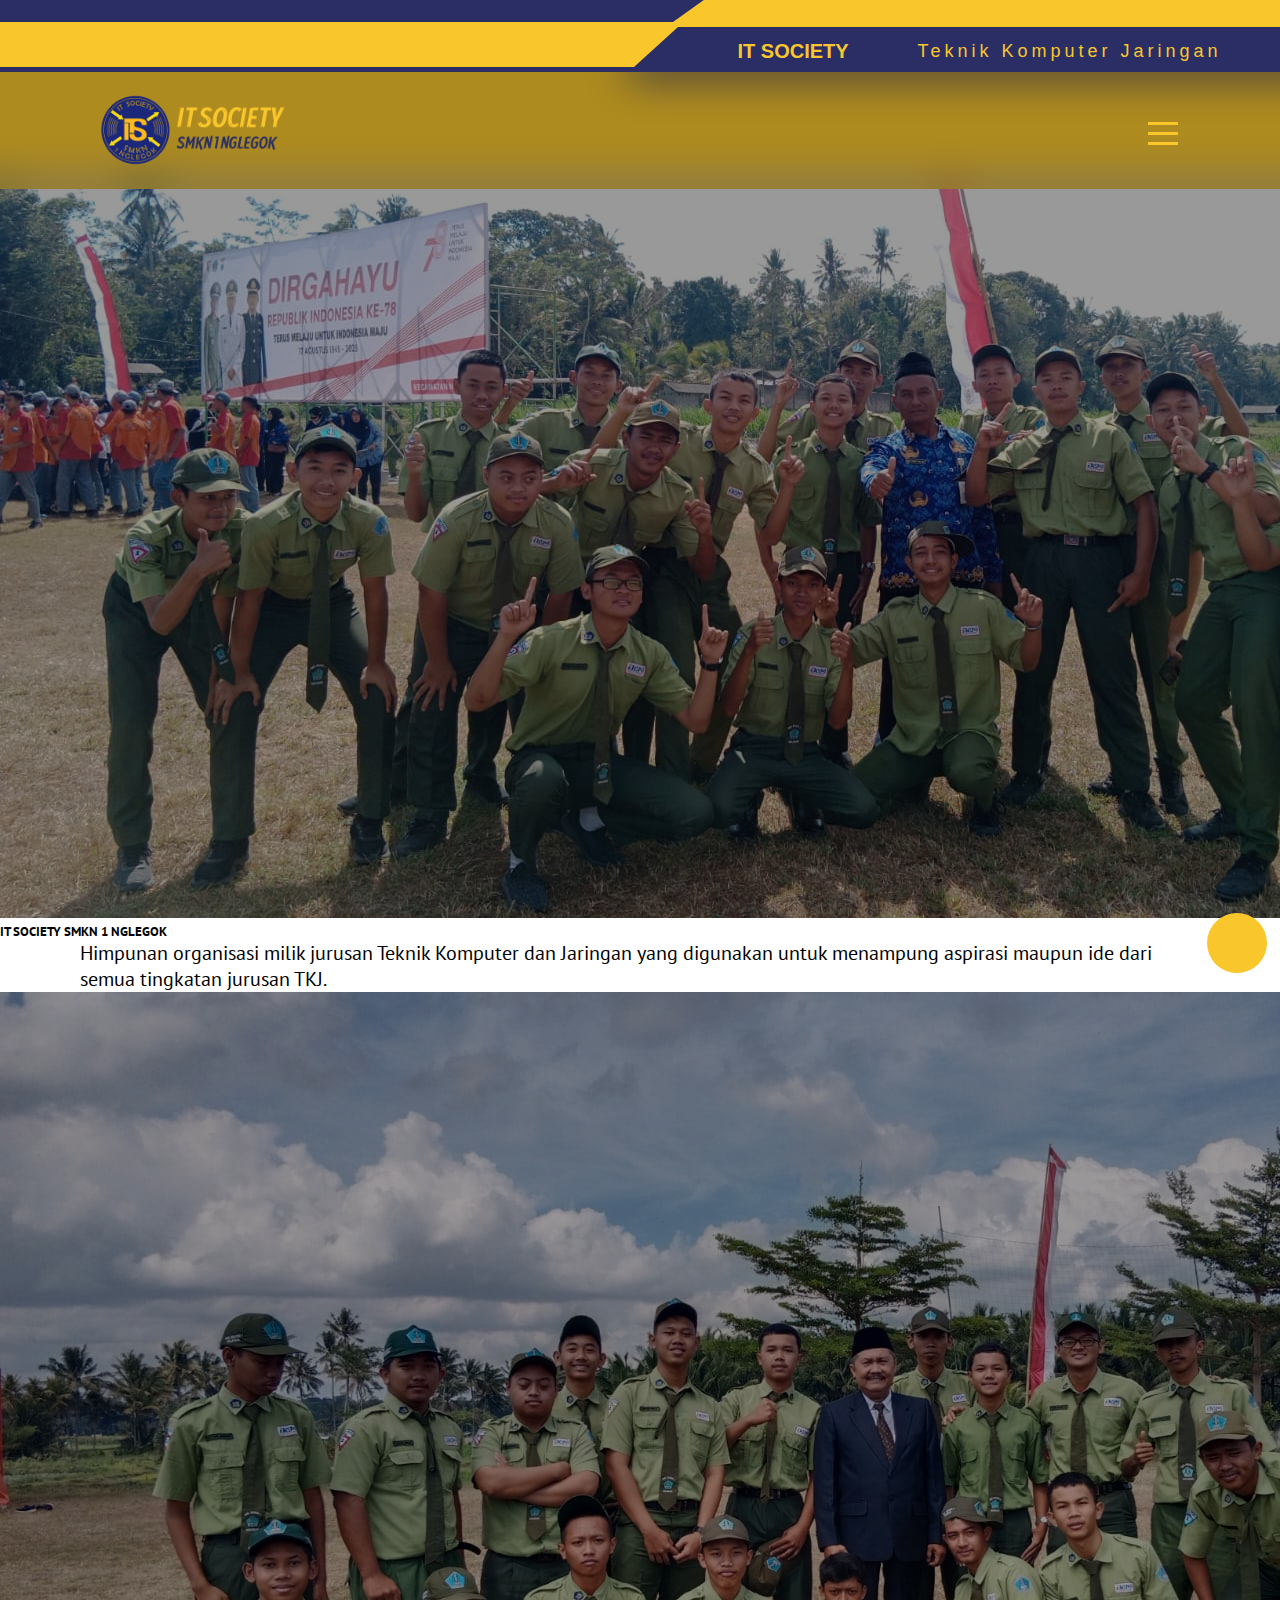
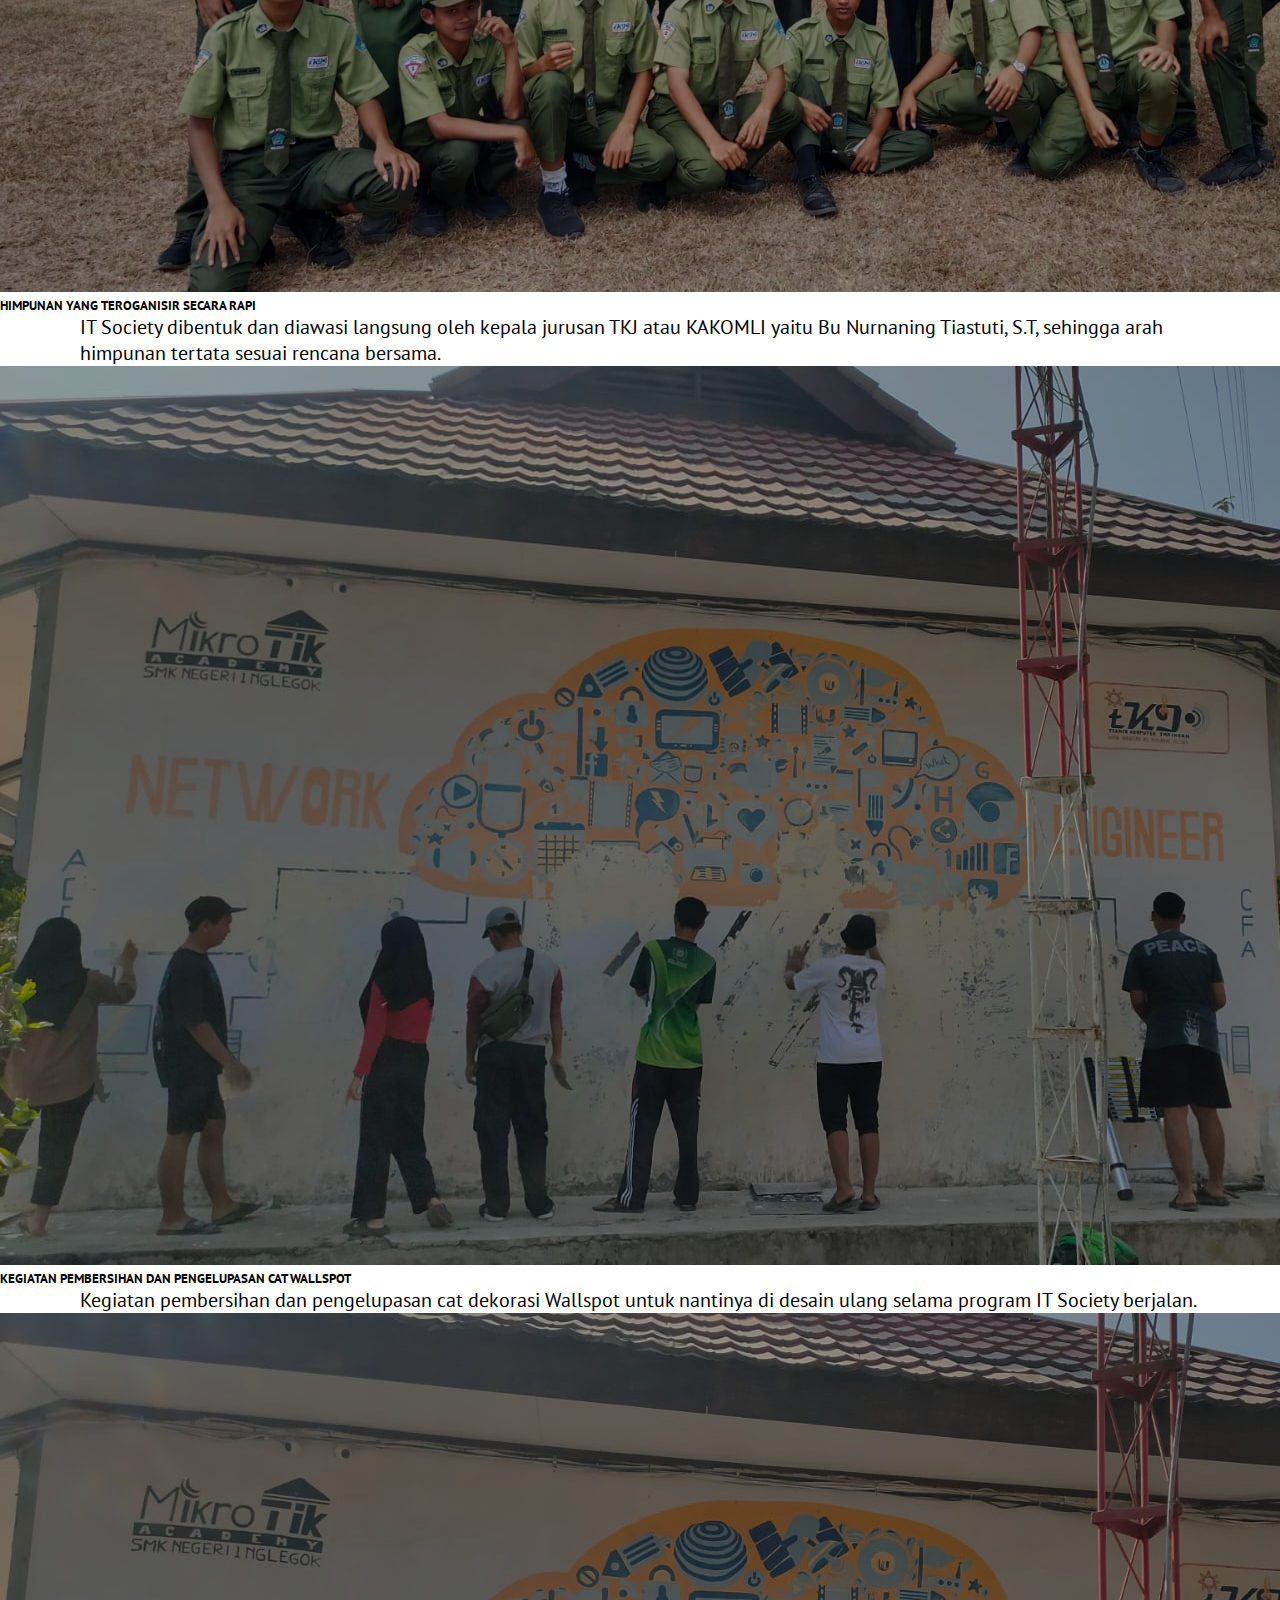
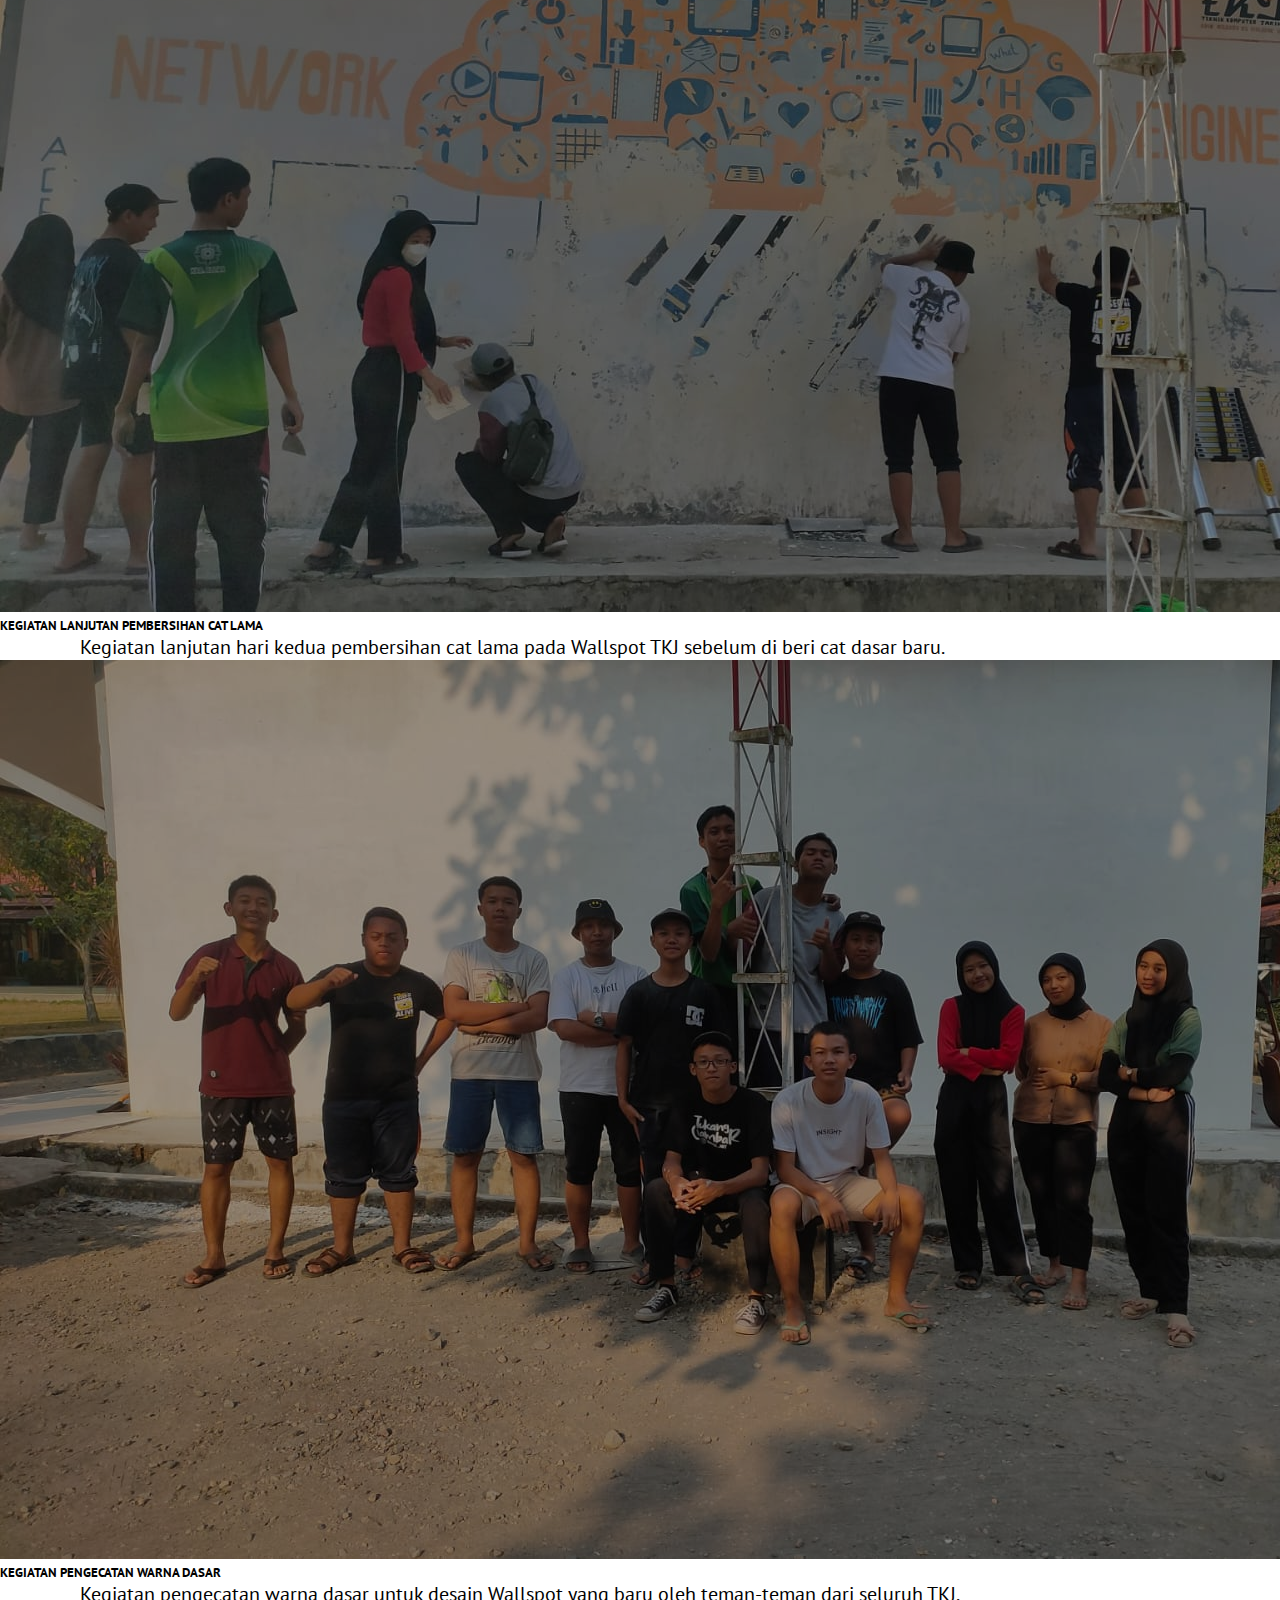
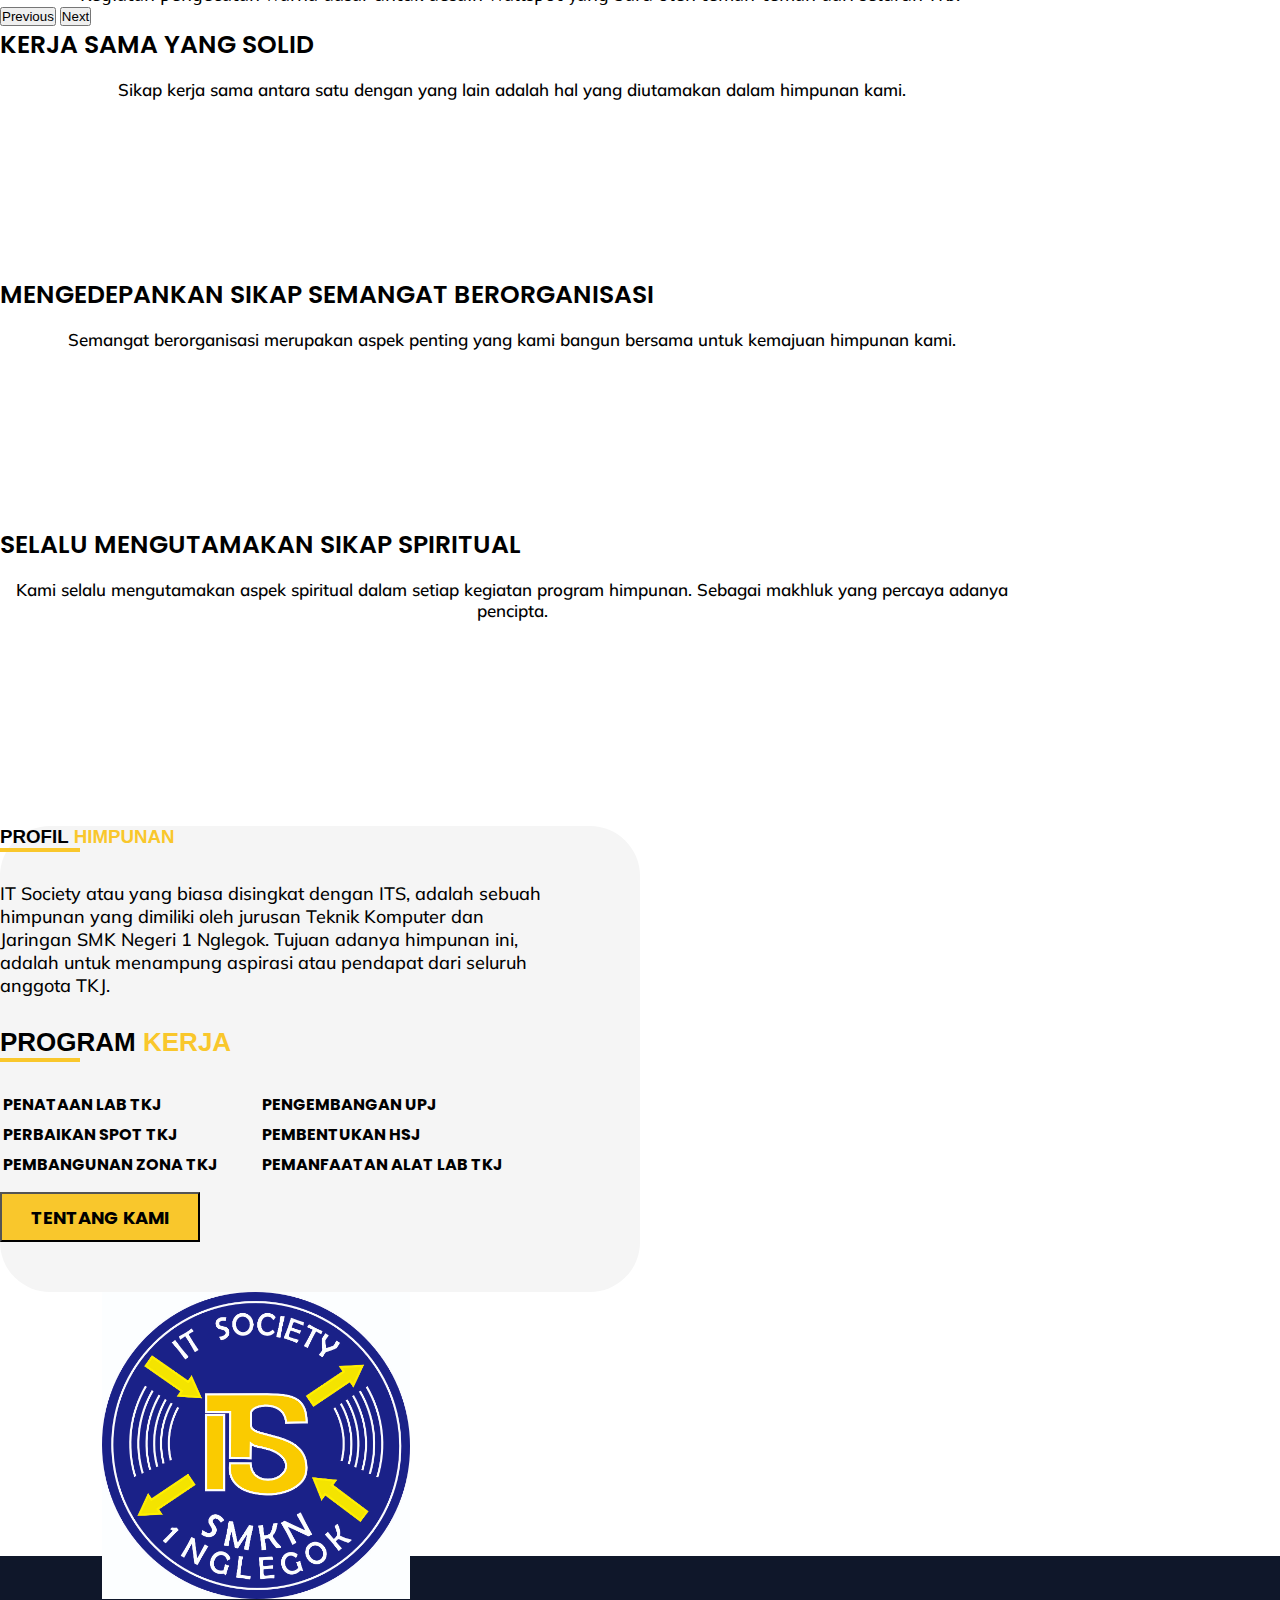
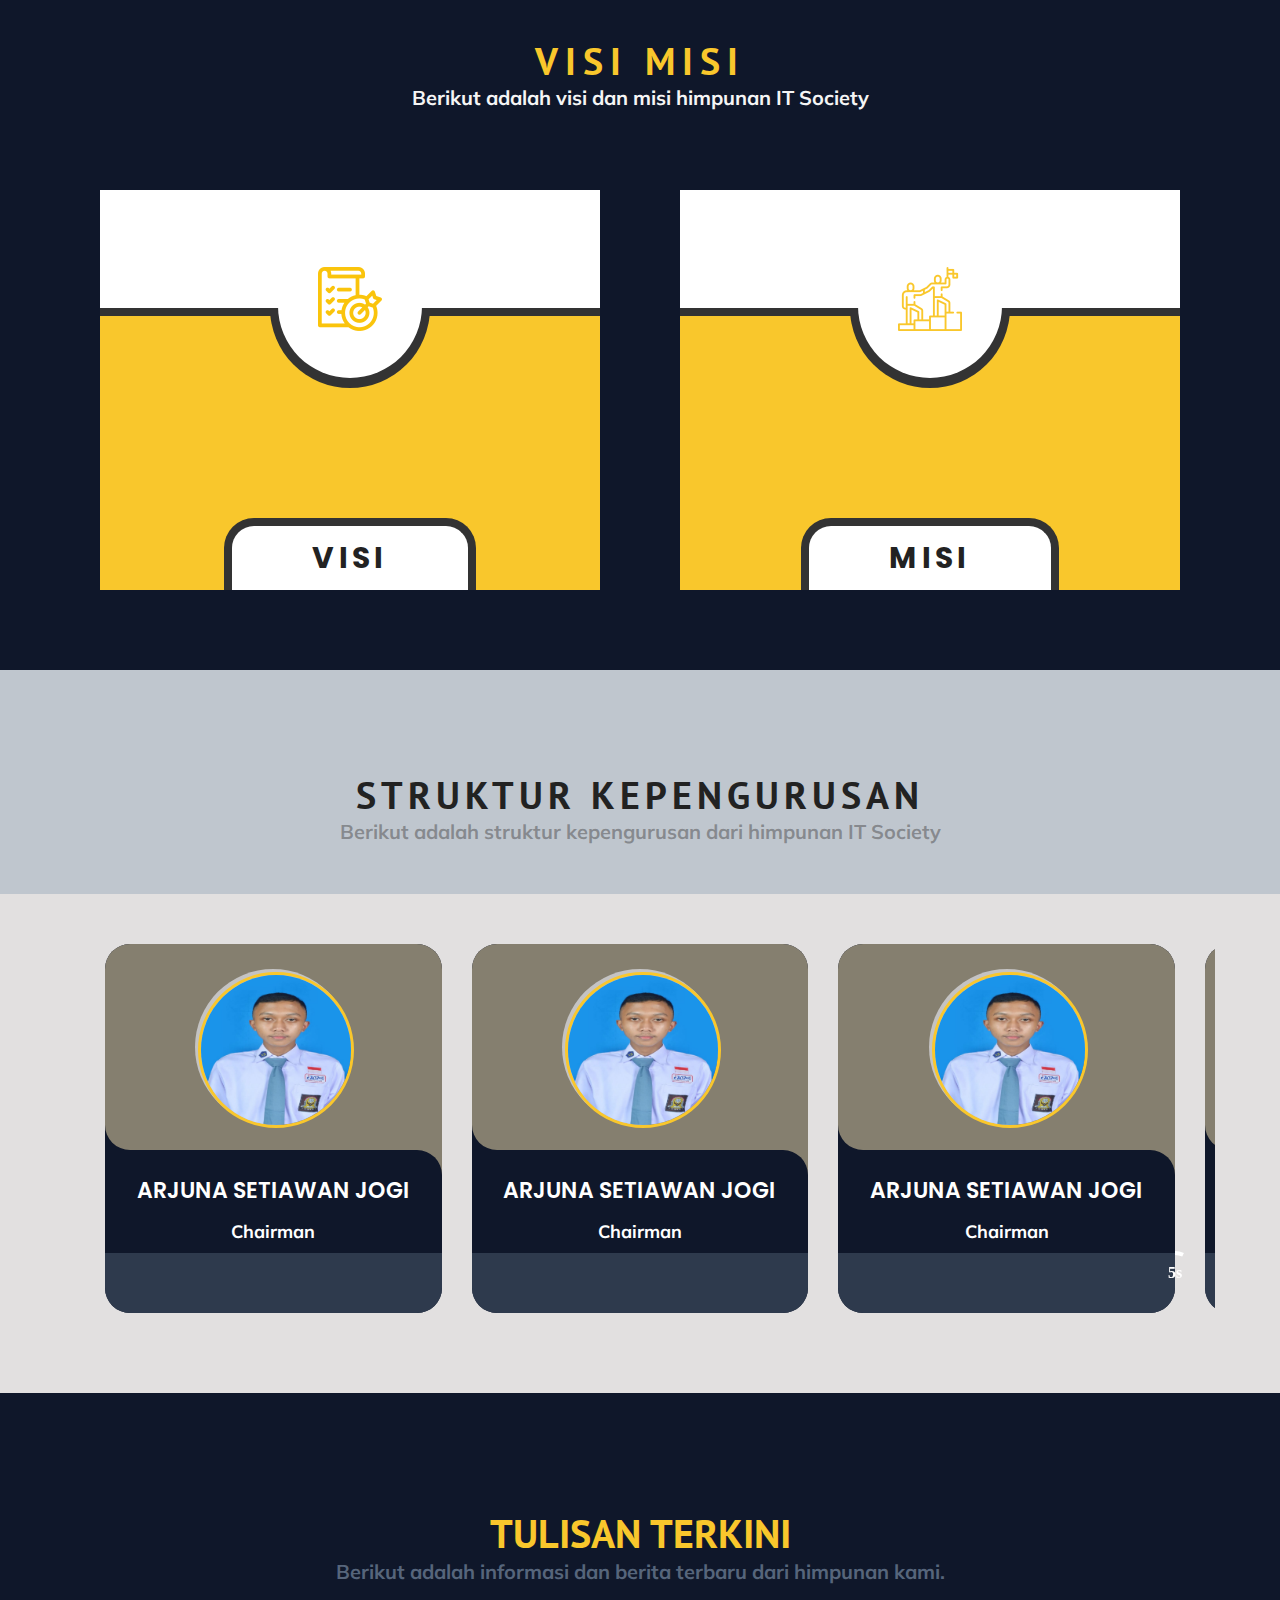
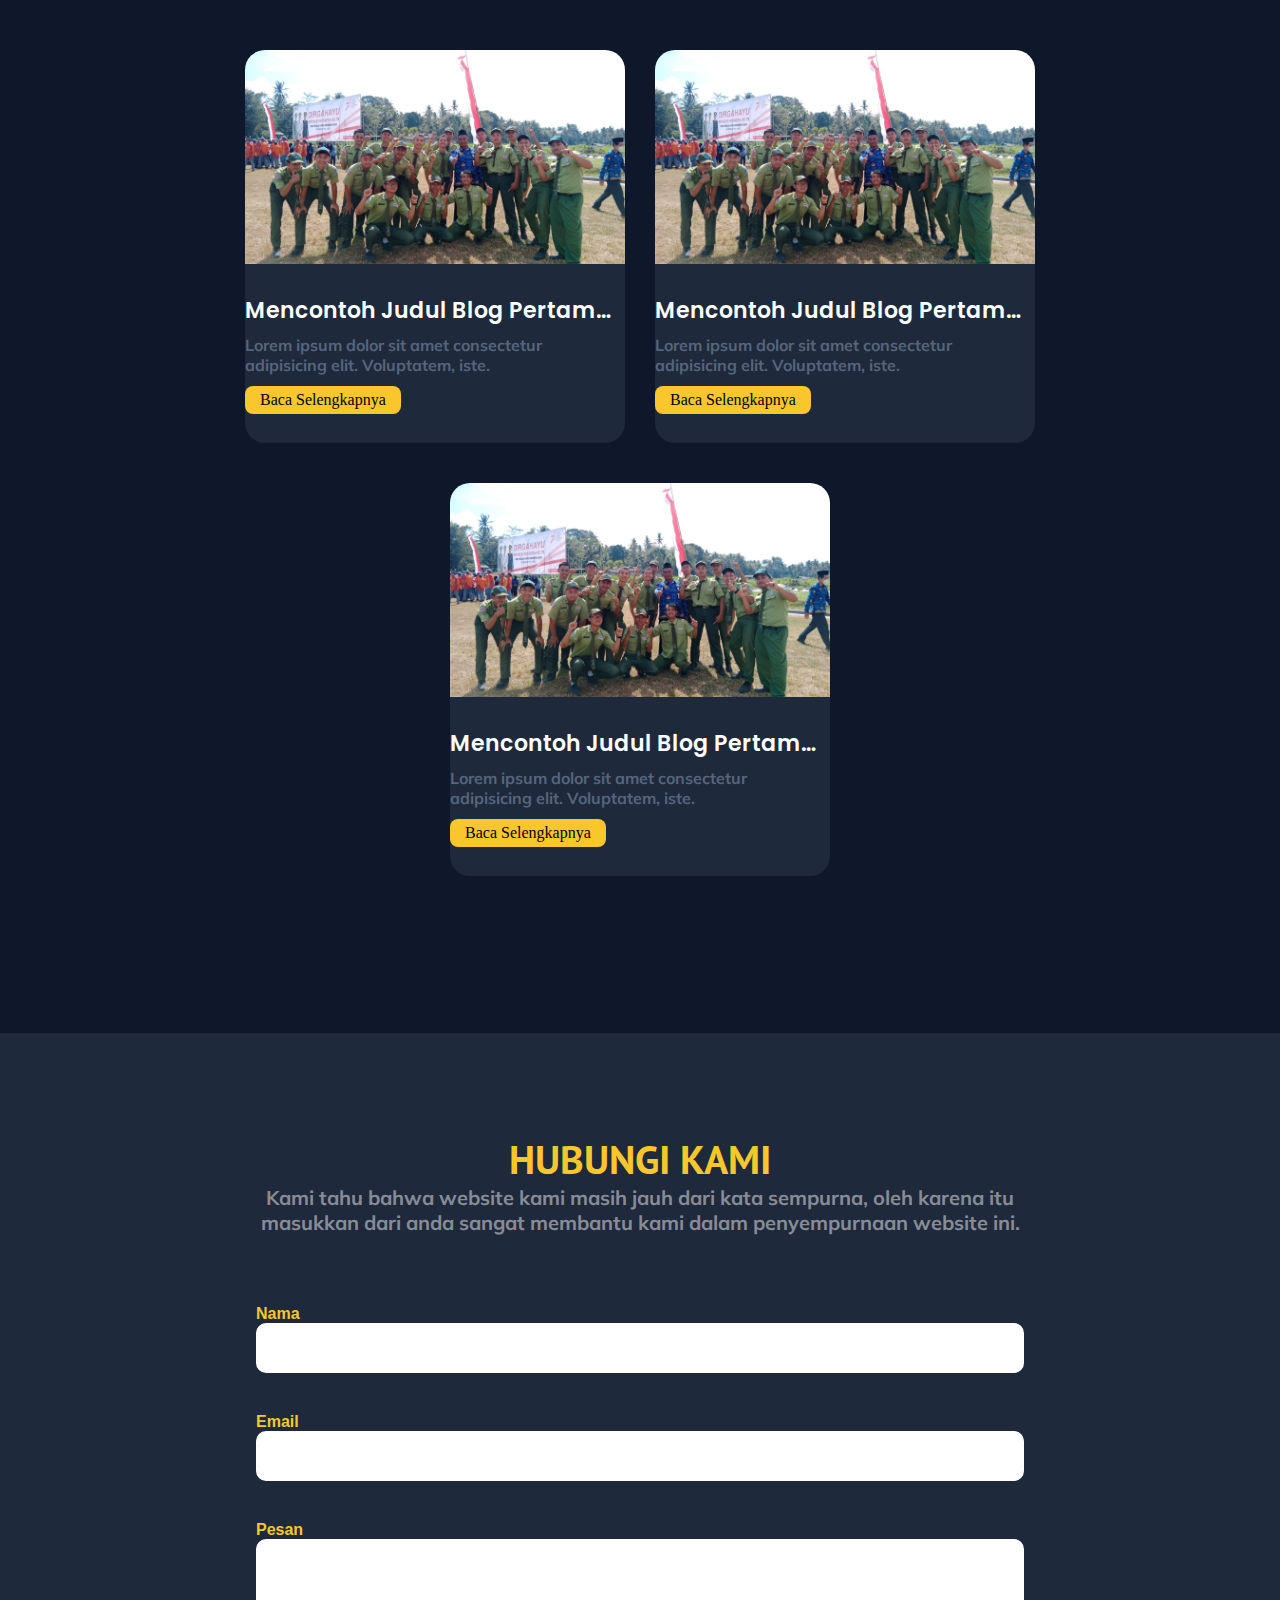
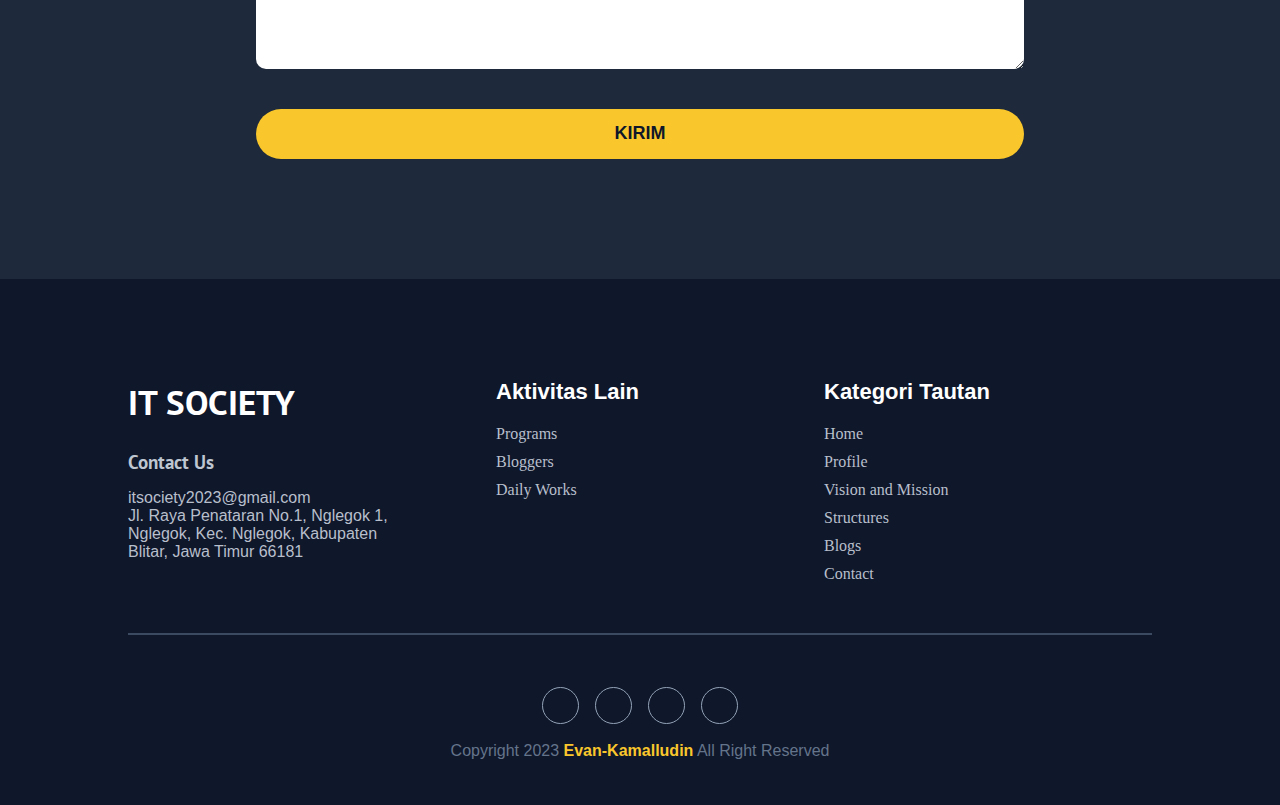
<file: index.html>
<!DOCTYPE html>
<html lang="en">
  <head>
    <!-- Required meta tags -->
    <meta charset="utf-8" />
    <meta name="viewport" content="width=device-width, initial-scale=1" />
    <link rel="icon" href="logo_its-removebg-preview.png" type="image/x-icon">
    <link rel="stylesheet" href="https://cdnjs.cloudflare.com/ajax/libs/font-awesome/6.4.2/css/all.min.css" integrity="sha512-z3gLpd7yknf1YoNbCzqRKc4qyor8gaKU1qmn+CShxbuBusANI9QpRohGBreCFkKxLhei6S9CQXFEbbKuqLg0DA==" crossorigin="anonymous" referrerpolicy="no-referrer" />
    <link rel="stylesheet" href="stele.css" />
    <!-- Bootstrap CSS -->
    <link
      href="https://cdn.jsdelivr.net/npm/bootstrap@5.0.2/dist/css/bootstrap.min.css"
      rel="stylesheet"
      integrity="sha384-EVSTQN3/azprG1Anm3QDgpJLIm9Nao0Yz1ztcQTwFspd3yD65VohhpuuCOmLASjC"
      crossorigin="anonymous"
    />

    <!-- Link Swiper -->
    <link rel="stylesheet" href="css/swiper-bundle.min.css">

    <title>IT Society</title>
  </head>
  <body>
    <header class="wrapper">
      <div class="top-bar1"></div>
      <div class="top-bar2">
        <h4 class="top">IT SOCIETY</h4>
        <h4 class="tep">Teknik Komputer Jaringan</h4>
      </div>
      <nav class="navigation">
        <div class="brand">
          <img src="logo_its.png" alt="logo_its" class="logo-brand" />
        </div>

        <div class="plex">
          <button id="hamburger" class="hmbgr">
            <span class="hamburger-line"></span>
            <span class="hamburger-line"></span>
            <span class="hamburger-line"></span>
          </button>
        </div>

        <ul class="navi" id="nav-menu">
          <li class="home"><a href="#home">HOME</a></li>
          <li class="prof"><a href="#profile">PROFILE</a></li>
          <li class="inpo"><a href="#visimi">VISI MISI</a></li>
          <li class="inpo"><a href="#structure">STRUCTURES</a></li>
          <li class="inpo"><a href="#blogs">BLOGS</a></li>
          <li class="contact"><a href="#contact">CONTACT</a></li>
        </ul>
      </nav>
    </header>

    <div class="spasi-mob"></div>

    <section id="home" class="container-fluid p-0">
      <div
        id="carouselExampleInterval"
        class="carousel slide carousel-fade"
        data-bs-ride="carousel"
      >
        <div class="carousel-indicators">
          <button
            type="button"
            data-bs-target="#carouselExampleIndicators"
            data-bs-slide-to="0"
            class="active"
            aria-current="true"
            aria-label="Slide 1"
          ></button>
          <button
            type="button"
            data-bs-target="#carouselExampleIndicators"
            data-bs-slide-to="1"
            aria-label="Slide 2"
          ></button>
          <button
            type="button"
            data-bs-target="#carouselExampleIndicators"
            data-bs-slide-to="2"
            aria-label="Slide 3"
          ></button>
          <button
            type="button"
            data-bs-target="#carouselExampleIndicators"
            data-bs-slide-to="3"
            aria-label="Slide 4"
          ></button>
          <button
            type="button"
            data-bs-target="#carouselExampleIndicators"
            data-bs-slide-to="4"
            aria-label="Slide 5"
          ></button>
        </div>
        <div class="carousel-inner">
          <div class="carousel-item active" data-bs-interval="3000">
            <img src="img/fotbarpakedy.jpeg" class="d-block w-100 set-brg" alt="..." />
            <div
              class="carousel-caption d-none d-md-block position-absolute top-50"
            >
              <h5 class="display-3 sld-shw">IT SOCIETY SMKN 1 NGLEGOK</h5>
              <p class="sld-shw-des">
                Himpunan organisasi milik jurusan Teknik Komputer dan Jaringan yang digunakan untuk menampung aspirasi maupun ide dari semua tingkatan jurusan TKJ.
              </p>
            </div>
          </div>
          <div class="carousel-item" data-bs-interval="3000">
            <img src="img/fotbarpakyuli.jpeg" class="d-block w-100 set-brg" alt="..." />
            <div
              class="carousel-caption d-none d-md-block position-absolute top-50"
            >
              <h5 class="display-3 sld-shw">HIMPUNAN YANG TEROGANISIR SECARA RAPI</h5>
              <p class="sld-shw-des">
                IT Society dibentuk dan diawasi langsung oleh kepala jurusan TKJ atau KAKOMLI yaitu Bu Nurnaning Tiastuti, S.T, sehingga arah himpunan tertata sesuai rencana bersama. 
              </p>
            </div>
          </div>
          <div class="carousel-item" data-bs-interval="3000">
            <img src="img/fotdoc1.jpeg" class="d-block w-100 set-brg" alt="..." />
            <div
              class="carousel-caption d-none d-md-block position-absolute top-50"
            >
              <h5 class="display-3 sld-shw">KEGIATAN PEMBERSIHAN DAN PENGELUPASAN CAT WALLSPOT</h5>
              <p class="sld-shw-des">
                Kegiatan pembersihan dan pengelupasan cat dekorasi Wallspot untuk nantinya di desain ulang selama program IT Society berjalan.
              </p>
            </div>
          </div>
          <div class="carousel-item" data-bs-interval="3000">
            <img src="img/fotdoc2.jpeg" class="d-block w-100 set-brg" alt="..." />
            <div
              class="carousel-caption d-none d-md-block position-absolute top-50"
            >
              <h5 class="display-3 sld-shw">KEGIATAN LANJUTAN PEMBERSIHAN CAT LAMA</h5>
              <p class="sld-shw-des">
                Kegiatan lanjutan hari kedua pembersihan cat lama pada Wallspot TKJ sebelum di beri cat dasar baru. 
              </p>
            </div>
          </div>
          <div class="carousel-item" data-bs-interval="3000">
            <img src="img/pct3.jpeg" class="d-block w-100 set-brg" alt="..." />
            <div
              class="carousel-caption d-none d-md-block position-absolute top-50"
            >
              <h5 class="display-3 sld-shw">KEGIATAN PENGECATAN WARNA DASAR</h5>
              <p class="sld-shw-des">
                Kegiatan pengecatan warna dasar untuk desain Wallspot yang baru oleh teman-teman dari seluruh TKJ.
              </p>
            </div>
          </div>
        </div>
        <button
          class="carousel-control-prev"
          type="button"
          data-bs-target="#carouselExampleInterval"
          data-bs-slide="prev"
        >
          <span class="carousel-control-prev-icon" aria-hidden="true"></span>
          <span class="visually-hidden">Previous</span>
        </button>
        <button
          class="carousel-control-next"
          type="button"
          data-bs-target="#carouselExampleInterval"
          data-bs-slide="next"
        >
          <span class="carousel-control-next-icon" aria-hidden="true"></span>
          <span class="visually-hidden">Next</span>
        </button>
      </div>

      <div class="row to-point">
        <div
          class="col for-point bg-warning custom-height d-flex flex-column justify-content-center align-items-center text-center"
        >
          <h3 class="imt">KERJA SAMA YANG SOLID</h3>
          <p class="pimt">
            Sikap kerja sama antara satu dengan yang lain adalah hal yang diutamakan dalam himpunan kami.
          </p>
        </div>
        <div
          class="col for-point bg-dark text-warning custom-height d-flex flex-column justify-content-center align-items-center text-center"
        >
          <h3 class="imt">MENGEDEPANKAN SIKAP SEMANGAT BERORGANISASI</h3>
          <p class="pimt">
            Semangat berorganisasi merupakan aspek penting yang kami bangun bersama untuk kemajuan himpunan kami.
          </p>
        </div>
        <div
          class="col for-point bg-warning custom-height d-flex flex-column justify-content-center align-items-center text-center"
        >
          <h3 class="imt">SELALU MENGUTAMAKAN SIKAP SPIRITUAL</h3>
          <p class="pimt">
            Kami selalu mengutamakan aspek spiritual dalam setiap kegiatan program himpunan. Sebagai makhluk yang percaya adanya pencipta.
          </p>
        </div>
      </div>

      <section id="profile" class="row profiles">
        <div class="col-sm-1 w-10 profilespc"></div>
        <div class="col profile1 d-flex flex-column justify-content-start pt-5 ps-5">
          <h3 class="w-100 a-b">PROFIL&nbsp;<b class="b-a">HIMPUNAN</b></h3>
          <div class="hr"></div>
          <p class="p-ab">
            IT Society atau yang biasa disingkat dengan ITS, adalah sebuah himpunan yang dimiliki oleh jurusan Teknik Komputer dan Jaringan SMK Negeri 1 Nglegok. Tujuan adanya himpunan ini, adalah untuk menampung aspirasi atau pendapat dari seluruh anggota TKJ. 
          </p>
          <div class="programs">
            <h3 class="progker-a">PROGRAM&nbsp;<b class="progker-b">KERJA</b></h3>
            <div class="hr"></div>
            <ul class="progs">
                <li><i class="fa-regular fa-circle-check" style="color: #ffbc05;"></i>&nbsp;PENATAAN LAB TKJ</li>
                <li><i class="fa-regular fa-circle-check" style="color: #ffbc05;"></i>&nbsp;PERBAIKAN SPOT TKJ</li>
                <li><i class="fa-regular fa-circle-check" style="color: #ffbc05;"></i>&nbsp;PEMBANGUNAN ZONA TKJ</li>
                <li><i class="fa-regular fa-circle-check" style="color: #ffbc05;"></i>&nbsp;PENGEMBANGAN UPJ</li>
                <li><i class="fa-regular fa-circle-check" style="color: #ffbc05;"></i>&nbsp;PEMBENTUKAN HSJ</li>
                <li><i class="fa-regular fa-circle-check" style="color: #ffbc05;"></i>&nbsp;PEMANFAATAN ALAT LAB TKJ</li>
            </ul>
            <a href="#" class="atag"><button class="abouts">TENTANG KAMI</button></a>
          </div>
        </div>
        <div class="col imager-logits">
            <img src="logoits.jpg" alt="" class="logoits">
        </div>
      </section>
    </section>


    <section id="visimi" class="bl-bg">
      <div class="vision-mision">
        <h2 class="visimisi">VISI MISI</h2>
        <p class="vismis">Berikut adalah visi dan misi himpunan IT Society</p>
      </div>
      <div class="centoner">
        <div class="cardu" style="--clr: #F9C72C;">
          <div class="cantont">
            <h2>VISI</h2>
            <p>"Membangun diri yang religius dan berkarakter Pancasila. Serta menciptakan tenaga yang profesional."</p>
          </div>
          <div class="imgBx">
            <img src="img/goal.png" alt="">
          </div>
          <div class="textBx">
            <h2>VISI</h2>
          </div>
        </div>
        <div class="cardu" style="--clr: #F9C72C;">
          <div class="cantont">
            <h2>MISI</h2>
            <ol type="1">
              <li>Mengembangkan sikap dan keterampilan yang siap menghadapi persaingan dunia industri.</li>
              <li>Menciptakan lingkungan yang harmonis dan kekeluargaan.</li>
              <li>Pemanfaatan dan pemberdayaan teknologi informasi yang berkesinambungan.</li>
            </ol>
          </div>
          <div class="imgBx">
            <img src="img/leadership.png" alt="">
          </div>
          <div class="textBx">
            <h2>MISI</h2>
          </div>
        </div>
      </div>
    </section>


    <section id="structure" class="structure">
      <div class="structure-ttl">
        <h2 class="str-ttl">STRUKTUR KEPENGURUSAN</h2>
        <p class="str-des">Berikut adalah struktur kepengurusan dari himpunan IT Society</p>
      </div>
      <div class="slet-centuner swiper">
        <div class="slet-cantunt mySwiper">
          <div class="karte-wrapp swiper-wrapper">
            <div class="karte swiper-slide">
              <div class="image-cantunt">
                <span class="overlay"></span>

                <div class="karte-image">
                  <img src="1.jpg" alt="" class="karte-img">
                </div>
              </div>

              <div class="karte-cantunt">
                <h2 class="nama-karte">ARJUNA SETIAWAN JOGI</h2>
                <p class="jabatan">Chairman</p>
              </div>
              <ul class="cocial-linked">
                <li><a href="#"><i class="fa-brands fa-instagram"></i></a></li>
                <li><a href="#"><i class="fa-brands fa-square-facebook"></i></a></li>
                <li><a href="#"><i class="fa-brands fa-linkedin"></i></a></li>
                <li><a href="#"><i class="fa-brands fa-tiktok"></i></a>
              </ul>
            </div>
            <div class="karte swiper-slide">
              <div class="image-cantunt">
                <span class="overlay"></span>

                <div class="karte-image">
                  <img src="1.jpg" alt="" class="karte-img">
                </div>
              </div>

              <div class="karte-cantunt">
                <h2 class="nama-karte">ARJUNA SETIAWAN JOGI</h2>
                <p class="jabatan">Chairman</p>
              </div>
              <ul class="cocial-linked">
                <li><a href="#"><i class="fa-brands fa-instagram"></i></a></li>
                <li><a href="#"><i class="fa-brands fa-square-facebook"></i></a></li>
                <li><a href="#"><i class="fa-brands fa-linkedin"></i></a></li>
                <li><a href="#"><i class="fa-brands fa-tiktok"></i></a>
              </ul>
            </div>
            <div class="karte swiper-slide">
              <div class="image-cantunt">
                <span class="overlay"></span>

                <div class="karte-image">
                  <img src="1.jpg" alt="" class="karte-img">
                </div>
              </div>

              <div class="karte-cantunt">
                <h2 class="nama-karte">ARJUNA SETIAWAN JOGI</h2>
                <p class="jabatan">Chairman</p>
              </div>
              <ul class="cocial-linked">
                <li><a href="#"><i class="fa-brands fa-instagram"></i></a></li>
                <li><a href="#"><i class="fa-brands fa-square-facebook"></i></a></li>
                <li><a href="#"><i class="fa-brands fa-linkedin"></i></a></li>
                <li><a href="#"><i class="fa-brands fa-tiktok"></i></a>
              </ul>
            </div>
            <div class="karte swiper-slide">
              <div class="image-cantunt">
                <span class="overlay"></span>

                <div class="karte-image">
                  <img src="1.jpg" alt="" class="karte-img">
                </div>
              </div>

              <div class="karte-cantunt">
                <h2 class="nama-karte">ARJUNA SETIAWAN JOGI</h2>
                <p class="jabatan">Chairman</p>
              </div>
              <ul class="cocial-linked">
                <li><a href="#"><i class="fa-brands fa-instagram"></i></a></li>
                <li><a href="#"><i class="fa-brands fa-square-facebook"></i></a></li>
                <li><a href="#"><i class="fa-brands fa-linkedin"></i></a></li>
                <li><a href="#"><i class="fa-brands fa-tiktok"></i></a>
              </ul>
            </div>
          </div>
        </div>
        <div class="autoplay-progress">
          <svg viewBox="0 0 48 48">
            <circle cx="24" cy="24" r="20"></circle>
          </svg>
          <span></span>
        </div>
      </div>
    </section>

    <section id="blogs" class="blogs">
      <div class="ttl-blogs">
        <h2 class="txt-blogs">TULISAN TERKINI</h2>
        <p class="des-blogs">Berikut adalah informasi dan berita terbaru dari himpunan kami.</p>
      </div>
      <div class="wadah-blogs">
        <div class="kartu">
          <img src="img/fotbarpakedy.jpeg" alt="">
          <div class="describes">
            <h3 class="truncate-blog">Mencontoh Judul Blog Pertama Ini Yaitu</h3>
            <p class="describe-blog">Lorem ipsum dolor sit amet consectetur adipisicing elit. Voluptatem, iste.</p>
            <a href="#" class="read-more">Baca Selengkapnya</a>
          </div>
        </div>
        <div class="kartu">
          <img src="img/fotbarpakedy.jpeg" alt="">
          <div class="describes">
            <h3 class="truncate-blog">Mencontoh Judul Blog Pertama Ini Yaitu</h3>
            <p class="describe-blog">Lorem ipsum dolor sit amet consectetur adipisicing elit. Voluptatem, iste.</p>
            <a href="#" class="read-more">Baca Selengkapnya</a>
          </div>
        </div>
        <div class="kartu">
          <img src="img/fotbarpakedy.jpeg" alt="">
          <div class="describes">
            <h3 class="truncate-blog">Mencontoh Judul Blog Pertama Ini Yaitu</h3>
            <p class="describe-blog">Lorem ipsum dolor sit amet consectetur adipisicing elit. Voluptatem, iste.</p>
            <a href="#" class="read-more">Baca Selengkapnya</a>
          </div>
        </div>
      </div>
    </section>

    <section id="contact" class="contacts">
      <div class="contact-ttl">
        <h2 class="ttl-contact">HUBUNGI KAMI</h2>
        <p class="txt-contact">Kami tahu bahwa website kami masih jauh dari kata sempurna, oleh karena itu masukkan dari anda sangat membantu kami dalam penyempurnaan website ini.</p>
      </div>
      <div class="wadah-contact">
        <label for="name" class="lbl">Nama</label>
        <input type="text" id="name" class="inpt">

        <label for="email" class="lbl">Email</label>
        <input type="email" id="email" class="inpt">

        <label for="message" class="lbl">Pesan</label>
        <textarea type="text" name="message" id="message" class="txtarea"></textarea>

        <button type="submit" class="btn-sub">KIRIM</button>
      </div>
    </section>

    <div class="footer">
      <div class="foot-1">
        <div class="ftr-1">
          <h2 class="ftr-ttl">IT SOCIETY</h2>
          <h3 class="cnt-ftr">Contact Us</h3>
          <p class="des-ftr">itsociety2023@gmail.com<br>Jl. Raya Penataran No.1, Nglegok 1, Nglegok, Kec. Nglegok, Kabupaten Blitar, Jawa Timur 66181</p>
        </div>
        <div class="ftr-2">
          <h3 class="act-ftr">Aktivitas Lain</h3>
          <ul class="linked-ftr">
            <li><a href="#">Programs</a></li>
            <li><a href="#">Bloggers</a></li>
            <li><a href="#">Daily Works</a></li>
          </ul>
        </div>
        <div class="ftr-3">
          <h3 class="act-ftr">Kategori Tautan</h3>
          <ul class="linked-ftr">
            <li><a href="#">Home</a></li>
            <li><a href="#">Profile</a></li>
            <li><a href="#">Vision and Mission</a></li>
            <li><a href="#">Structures</a></li>
            <li><a href="#">Blogs</a></li>
            <li><a href="#">Contact</a></li>
          </ul>
        </div>
      </div>
      <div class="foot-2">
        <div class="sosial-ftr">
          <!-- Instagram -->
          <a href="#" class="link-ftr"><i class="fa-brands fa-instagram"></i></a>

          <!-- Tiktok -->
          <a href="#" class="link-ftr"><i class="fa-brands fa-tiktok"></i></a>

          <!-- Facebook -->
          <a href="#" class="link-ftr"><i class="fa-brands fa-square-facebook"></i></a>

          <!-- Twitter -->
          <a href="#" class="link-ftr"><i class="fa-brands fa-twitter"></i></a>
        </div>
        <div class="copyright">
          <p class="developer">Copyright 2023 <a href="https://unixevans.github.io/webprofile/" class="tebal">Evan-Kamalludin</a> All Right Reserved</p>
        </div>
      </div>
    </div>

    <a href="#home" class="to-top" id="to-top"><i class="fa-solid fa-chevron-up"></i></a>


    <!-- Js Swiper -->
    <script src="js/swiper-bundle.min.js"></script>

    <script
      src="https://cdn.jsdelivr.net/npm/bootstrap@5.0.2/dist/js/bootstrap.bundle.min.js"
      integrity="sha384-MrcW6ZMFYlzcLA8Nl+NtUVF0sA7MsXsP1UyJoMp4YLEuNSfAP+JcXn/tWtIaxVXM"
      crossorigin="anonymous"
    ></script>
    <script>

      window.onscroll = function() {
          const header = document.querySelector('#profile');
          const fixedNav = header.offsetTop;
          const toTop = document.querySelector('#to-top');


          if(window.pageYOffset > fixedNav) {
              toTop.classList.remove('hidden');
              toTop.classList.add('flex');
          } else {
              toTop.classList.remove('flex');
              toTop.classList.add('hidden');
          }
      }




      var topbar1 = document.querySelector(".wrapper .top-bar1");
      window.addEventListener("scroll", () => {
        if (document.documentElement.scrollTop > 100) {
          topbar1.classList.add("sticky");
        } else {
          topbar1.classList.remove("sticky");
        }
      });
      var topbar2 = document.querySelector(".wrapper .top-bar2");
      window.addEventListener("scroll", () => {
        if (document.documentElement.scrollTop > 100) {
          topbar2.classList.add("sticky");
        } else {
          topbar2.classList.remove("sticky");
        }
      });
      var wrap = document.querySelector(".wrapper");
      window.addEventListener("scroll", () => {
        if (document.documentElement.scrollTop > 100) {
          wrap.classList.add("sticky");
        } else {
          wrap.classList.remove("sticky");
        }
      });

      var nav = document.querySelector(".wrapper .navigation");
      window.addEventListener("scroll", () => {
        if (document.documentElement.scrollTop > 100) {
          nav.classList.add("sticky");
        } else {
          nav.classList.remove("sticky");
        }
      });

      // Hamburger Menu
      const hamburger = document.querySelector('#hamburger');
      const navMenu = document.querySelector('#nav-menu');
      hamburger.addEventListener('click', function () {
        hamburger.classList.toggle('hamburger-active');
        navMenu.classList.toggle('muncul');
      });



      // Mendapatkan elemen-elemen section pada halaman
      const sections = document.querySelectorAll("section");

      // Menambahkan EventListener untuk mengubah warna saat guliran
      window.addEventListener("scroll", () => {
        const scrollY = window.scrollY;

        sections.forEach((section, index) => {
          const sectionTop = section.offsetTop;
          const sectionBottom = sectionTop + section.clientHeight;

          if (scrollY >= sectionTop && scrollY < sectionBottom) {
            // Menambahkan kelas aktif ke tautan yang sesuai
            document.querySelectorAll("nav a").forEach((link) => {
              link.classList.remove("active");
            });
            document.querySelectorAll(".navi li a")[index].classList.add("active");
          }
        });
      });


      function handleResize() {
        const lebarJendela = window.innerWidth;

        const progressCircle = document.querySelector(".autoplay-progress svg");
        const progressContent = document.querySelector(".autoplay-progress span");
        if (lebarJendela <= 768) {
          var swiper = new Swiper(".mySwiper", {
            slidesPerView: 1,
            spaceBetween: 30,
            autoplay: {
            delay: 4500,
            disableOnInteraction: false,
            },
            pagination: {
              el: ".swiper-pagination",
              clickable: true,
            },
            navigation: {
              nextEl: ".swiper-button-next",
              prevEl: ".swiper-button-prev",
            },
            on: {
              autoplayTimeLeft(s, time, progress) {
                progressCircle.style.setProperty("--progress", 1 - progress);
                progressContent.textContent = `${Math.ceil(time / 1000)}s`;
              }
            }
          });
        } else {
          var swiper = new Swiper(".mySwiper", {
            slidesPerView: 3,
            spaceBetween: 30,
            autoplay: {
            delay: 4500,
            disableOnInteraction: false,
            },
            pagination: {
              el: ".swiper-pagination",
              clickable: true,
            },
            navigation: {
              nextEl: ".swiper-button-next",
              prevEl: ".swiper-button-prev",
            },
            on: {
              autoplayTimeLeft(s, time, progress) {
                progressCircle.style.setProperty("--progress", 1 - progress);
                progressContent.textContent = `${Math.ceil(time / 1000)}s`;
              }
            }
          });
        }
      }

      window.addEventListener("resize", handleResize);
      handleResize();
    </script>

    <!-- Option 2: Separate Popper and Bootstrap JS -->
    <!--
    <script src="https://cdn.jsdelivr.net/npm/@popperjs/core@2.9.2/dist/umd/popper.min.js" integrity="sha384-IQsoLXl5PILFhosVNubq5LC7Qb9DXgDA9i+tQ8Zj3iwWAwPtgFTxbJ8NT4GN1R8p" crossorigin="anonymous"></script>
    <script src="https://cdn.jsdelivr.net/npm/bootstrap@5.0.2/dist/js/bootstrap.min.js" integrity="sha384-cVKIPhGWiC2Al4u+LWgxfKTRIcfu0JTxR+EQDz/bgldoEyl4H0zUF0QKbrJ0EcQF" crossorigin="anonymous"></script>
    -->
  </body>
</html>
</file>
<file: stele.css>
@import url('https://fonts.googleapis.com/css2?family=Poppins:wght@300&display=swap');
@import url('https://fonts.googleapis.com/css2?family=Mulish:wght@300&display=swap');
@import url('https://fonts.googleapis.com/css2?family=PT+Sans&display=swap');

@font-face {
    font-family: 'PT Sans bz';
    src: url('font/PT_Sans/PTSans-Bold.ttf');
}
@font-face {
    font-family: 'Poppins bold';
    src: url('font/Poppins-SemiBold.ttf');
}
@font-face {
    font-family: 'Mulish bz';
    src: url('font/Mulish/static/Mulish-SemiBold.ttf');
}
@font-face {
    font-family: 'Poppins Superbold';
    src: url('font/Poppins-ExtraBold.ttf');
}


*, html, body {
    padding: 0;
    margin: 0;
}

html {
    scroll-behavior: smooth;
}

.wrapper {
    position: fixed;
    z-index: 5;
    width: 100%;
    height: 20vh;
    /* border: 1px solid black; */
    display: flex;
    flex-direction: column;
    justify-content: center;
    align-items: center;
    background-color: #F9C72C;
}

.wrapper.sticky {
    height: 11vh;
    background-color: #626592;
}

.wrapper .top-bar1 {
    display: flex;
    width: inherit;
    height: 7vh;
    border-top: solid 25px #2A2E65;
    border-right: solid 35px #F9C72C;
    margin-right: 1400px;
}

.wrapper .top-bar2 {
    display: flex;
    width: inherit;
    height: 7vh;
    display: flex;
    justify-content: center;
    align-items: center;
    /* background-color: #2A2E65; */
    border-bottom: solid 50px #2A2E65;
    border-left: solid 55px #F9C72C;
    margin-left: 1600px;
    color: #F9C72C;
    font-size: 20px;
    font-family: 'Segoe UI', Tahoma, Geneva, Verdana, sans-serif;
}

.wrapper .top-bar2 .top {
    position: absolute;
    transform: translateX(-600px) translateY(30px);
    color: #F9C72C;
    width: 200px;
}

.wrapper .top-bar2 .tep {
    position: absolute;
    transform: translateX(-300px) translateY(30px);
    font-weight: 400;
    letter-spacing: 7px;
    color: #F9C72C;
    width: 500px;
}

.wrapper .top-bar1.sticky {
    position: sticky;
    display: none;
}

.wrapper .top-bar2.sticky {
    position: sticky;
    display: none;
}

.navigation {
    width: inherit;
    height: 13vh;
    display: flex;
    justify-content: space-between;
    align-items: center;
    backdrop-filter: blur(20px);
    background-color: rgba(0, 0, 0, 0.3);
    border-top: 5px solid #2A2E65;
}

.wrapper .navigation.sticky {
    height: 12vh;
    border: none;
    background-color: white;
    /* border-bottom: 2px solid rgba(0, 0, 0, 0.1); */
    box-shadow: 0 3px 8px rgb(0 0 0 / 0.2);
}

.navigation .brand {
    width: 40%;
    height: inherit;
    /* border: 1px solid white; */
    padding-left: 100px;
}

.navigation .brand .logo-brand {
    width: 40%;
}

.navigation .plex {
    display: none;
}

.navigation .navi {
    width: 50%;
    height: inherit;
    display: flex;
    justify-content: center;
    align-items: center;
    padding-top: 10px;
    /* border: 1px solid white; */
    margin-right: 3%;
}

.navigation .navi li {
    width: 15%;
    height: 60px;
    list-style-type: none;
    display: flex;
    justify-content: center;
    align-items: center;
    font-family: 'Poppins';
    font-weight: bold;
    font-size: 18px;
    color: #2A2E65;
    /* border: 1px solid black; */
}

.navigation .navi li a {
    text-decoration: none;
    display: flex;
    justify-content: center;
    align-items: center;
    font-family: 'Poppins';
    font-weight: bold;
    font-size: 18px;
    color: #2A2E65;
}

.navigation .navi li a:hover {
    color: #F9C72C;
    /* border-bottom: 3px solid #F9C72C; */
    transition: 0.5s ease;
}

.navi li a.active {
    color: #F9C72C;
}

.navi .home {
    /* border: 1px solid black; */
    width: auto;    
}

.navi .prof {
    /* border: 1px solid black; */
    width: auto;
    margin-left: 5%;
    margin-right: 5%;
}

.navi .inpo {
    width: auto;
    margin-right: 5%;
}

.navi .contact {
    width: auto;
}

.custom-height {
    height: 250px;
}

.im1 {
    background-color: #F9C72C;
    color: #2A2E65;
}
.im2 {
    background-color: #2A2E65;
    color: #F9C72C;
}
.im3 {
    background-color: #F9C72C;
    color: #2A2E65;
}

.imt {
    width: 80%;
    font-family: 'poppins';
    font-size: 25px;
    font-weight: 600;
    margin-bottom: 15px;
}
.pimt {
    width: 80%;
    font-family: 'Mulish';
    font-size: 17px;
    font-weight: 550;
    text-align: center;
}

.set-brg {
    filter: brightness(60%);
}


.sld-shw {
    font-family: 'PT Sans bz', sans-serif;
    font-weight: 800;
}

.sld-shw-des {
    padding-left: 80px;
    padding-right: 80px;
    font-family: 'PT Sans', sans-serif;
    font-size: 20px;
}

.spasi-mob {
    display: none;
}

.profiles {
    height: 650px;
    padding-top: 50px;
}

.profilespc {
    width: 50px;
    /* border: 1px solid black; */
}

.profile1 {
    width: 50%;
    background-color: whitesmoke;
    /* border: 1px solid black; */
    /* box-shadow: 0px 0px 5px rgb(0 0 0 / 0.2); */
    border-radius: 50px;
    transition: .5s ease-out;
}
.profile1:hover {
    /* border: 1px solid black; */
    transition: .5s ease-in;
    box-shadow: 0px 0px 25px rgb(0 0 0 / 0.5);
}

.a-b {
    font-family: 'Segoe UI', Tahoma, Geneva, Verdana, sans-serif;
    font-weight: 850;
}

.b-a {
    color: #F9C72C;
}

.hr {
    width: 80px;
    border-bottom: 4px solid #F9C72C;
    margin-bottom: 30px;
}

.p-ab {
    width: 85%;
    font-family: 'Mulish', sans-serif;
    font-size: 18px;
    font-weight: 500;
}

.imager-logits {
    width: 40%;
    display: flex;
    justify-content: center;
    align-items: center;
}

.logoits {
    width: 60%;
}

.programs {
    width: 85%;
    margin-top: 30px;
}

.progker-a {
    font-family: 'Segoe UI', Tahoma, Geneva, Verdana, sans-serif;
    font-weight: 850;
    font-size: 26px;
}

.progker-b {
    color: #F9C72C;
}

.progs  {
    height: 100px;
    display: flex;
    flex-direction: column;
    flex-wrap: wrap;
    padding: 0;
}

.progs li {
    list-style-type: none;
    font-size: 16px;
    margin-bottom: 5px;
    font-family: 'poppins';
    font-weight: 700;
}


.abouts {
    width: 200px;
    font-family: 'poppins';
    font-size: 18px;
    font-weight: bold;
    margin-bottom: 50px;
    height: 50px;
    background-color: #F9C72C;
}

.abouts:hover {
    background-color: #2A2E65;
    color: #F9C72C;
}

.bl-bg {
    width: 100%;
    margin-top: 80px;
    background-color: #0f172a;
    display: flex;
    flex-direction: column;
    justify-content: center;
    padding-top: 80px;
    padding-bottom: 80px;
}

.vision-mision {
    width: 100%;
    height: 15%;
    /* border: 1px solid white; */
    display: flex;
    flex-direction: column;
    justify-content: center;
    align-items: center;
}

.visimisi {
    color: #F9C72C;
    font-family: 'PT Sans bz';
    letter-spacing: 7px;
    font-weight: bold;
    font-size: 38px;
}

.vismis {
    font-family: 'Mulish';
    font-size: 20px;
    color: whitesmoke;
    font-weight: 700;
}

.centoner {
    display: flex;
    justify-content: center;
    align-items: center;
    gap: 80px;
    flex-wrap: wrap;
    padding-top: 80px;
}

.centoner .cardu {
    position: relative;
    width: 500px;
    height: 400px;
    background-color: #333;
    display: flex;
    justify-content: center;
    align-items: center;
    flex-direction: column;
}

.centoner .cardu .cantont {
    position: absolute;
    inset: 0;
    display: flex;
    justify-content: center;
    align-items: center;
    flex-direction: column;
    padding: 25px;
    gap: 10px;
    transition-delay: .5s;
    transition: .5s;
    opacity: 0;
}

.centoner .cardu:hover .cantont {
    opacity: 1;
    transition-delay: .5s;
} 
.centoner .cardu .cantont h2 {
    margin-bottom: 10px;
    padding: 5px 30px;
    border-radius: 10px;
    border: 2px solid #F9C72C;
    font-weight: 800;
    color: #F9C72C;
    letter-spacing: 0.1em;
    font-family: 'poppins';
}

.centoner .cardu:hover .cantont {
    border-radius: 20px;
    box-shadow: 0 0 0 5px #F9C72C;
}

.centoner .cardu .cantont p {
    font-size: 19px;
    font-weight: bold;
    text-align: center;
    color: #F9C72C;
    font-family: 'Mulish';
}

.centoner .cardu .cantont ol li {
    color: #F9C72C;
    font-family: 'Mulish';
    text-align: left;
    font-size: 20px;
    font-weight: bold;
}

.centoner .cardu .imgBx,
.centoner .cardu .textBx {
    position: relative;
    width: 100%;
    display: flex;
    justify-content: center;
    align-items: center;
    transition: 0.5s;
}

.centoner .cardu .imgBx {
    background-color: #fff;
    height: 120px;
    z-index: 1;
    transform-origin: bottom;
}

.centoner .cardu:hover .imgBx {
    transform: translateY(-100%) rotateX(90deg);
}

.centoner .cardu .textBx {
    height: 280px;
    background: var(--clr);
    border-top: 8px solid #333;
    transform-origin: top;
    transition-delay: .5s;
    align-items: flex-end;
    overflow: hidden;
}

.centoner .cardu:hover .textBx {
    transform: translateY(100%) rotateX(90deg);
}

.centoner .cardu .textBx h2 {
    margin-bottom: 0;
    color: #222;
    font-size: 1.85em;
    letter-spacing: 0.15em;
    font-weight: bold;
    text-transform: uppercase;
    background-color: #fff;
    padding: 10px 80px;
    border-left: 8px solid #333;
    border-top: 8px solid #333;
    border-right: 8px solid #333;
    border-top-left-radius: 30px;
    border-top-right-radius: 30px;
    font-family: 'poppins';
    /* box-shadow: 0 0 0 8px #333; */
}

.centoner .cardu .imgBx::before {
    content: '';
    position: absolute;
    bottom: -70px;
    left: 50%;
    transform: translateX(-50%);
    width: 144px;
    height: 74px;
    background-color: #fff;
    border-bottom-left-radius: 80px;
    border-bottom-right-radius: 80px;
    z-index: 1;
}

.centoner .cardu .imgBx img {
    position: relative;
    top: 50px;
    z-index: 3;

}

.centoner .cardu .textBx::before {
    content: '';
    position: absolute;
    top: -8px;
    width: 160px;
    height: 80px;
    background-color: #333;
    border-bottom-left-radius: 80px;
    border-bottom-right-radius: 80px;
}


.structure {
    width: 100%;
    display: flex;
    flex-direction: column;
    justify-content: center;
    align-items: center;
    background-color: #e2e0e0;
    padding-bottom: 80px;
}

.structure-ttl {
    width: 100%;
    padding-top: 100px;
    padding-bottom: 50px;
    height: 30%;
    display: flex;
    flex-direction: column;
    justify-content: center;
    align-items: center;
    background-color: #bfc6ce;
}

.str-ttl {
    font-family: 'PT Sans bz';
    font-size: 38px;
    font-weight: bold;
    letter-spacing: 5px;
    color: #222;
}

.str-des {
    font-family: 'Mulish';
    font-size: 20px;
    font-weight: 700;
    color: #35323269;
}



.slet-centuner {
    max-width: 1150px;
    width: 100%;
    /* background-color: whitesmoke; */
    /* background-color: #bfc6ce; */
    margin-top: 50px;
    padding: 40px 0;
}

.slet-cantunt {
    margin: 0 40px;

}

.karte {
    width: 320px;
    border-radius: 25px;
    background-color: #0f172a;
}


.image-cantunt,
.karte-cantunt {
    display: flex;
    flex-direction: column;
    justify-content: center;
    align-items: center;
    padding: 10px 14px;
}

.image-cantunt {
    position: relative;
    row-gap: 5px;
    padding: 25px 0;
}

.overlay {
    position: absolute;
    left: 0;
    top: 0;
    height: 100%;
    width: 100%;
    background-color: #857f6f;
    border-radius: 25px 25px 0 25px;
}

.overlay::before, .overlay::after {
    content: '';
    position: absolute;
    right: 0;
    bottom: -40px;
    height: 40px;
    width: 40px;
    background-color: #857f6f;
}

.overlay::after {
    border-radius: 0 25px 0 0;
    background-color: #0f172a;
}

.karte-image {
    position: relative;
    height: 150px;
    width: 150px;
    border-radius: 50%;
    background-color: rgb(196, 195, 195);
    padding: 3px;
}

.karte-image .karte-img {
    height: 100%;
    width: 100%;
    object-fit: cover;
    border-radius: 50%;
    border: 3px solid #F9C72C;
}

.nama-karte {
    font-size: 22px;
    font-family: 'Poppins bold';
    font-weight: 500;
    color: white;
    /* border: 1px solid black; */
    display: flex;
    justify-content: center;
    align-items: center;
    height: 60px;
    width: 95%;
    z-index: 2;
}

.jabatan {
    color: white;
    font-family: 'Mulish';
    font-size: 18px;
    font-weight: 700;
}

.cocial-linked {
    display: flex;
    height: 60px;
    justify-content: center;
    align-items: center;
    background-color: #2e3a4d;
    border-bottom-left-radius: 25px;
    border-bottom-right-radius: 25px;
    padding: 0;
    margin-bottom: 0;
}

.cocial-linked li {
    display: flex;
    justify-content: center;
    align-items: center;
    text-align: center;
    list-style-type: none;
    text-decoration: none;
    margin: 20px;
    font-size: 24px;
    /* margin-left: 12px;
    margin-right: 12px; */
}

.cocial-linked li a {
    color: white;
}

.autoplay-progress {
    position: absolute;
    right: 16px;
    bottom: 16px;
    z-index: 10;
    width: 48px;
    height: 48px;
    display: flex;
    align-items: center;
    justify-content: center;
    font-weight: bold;
    color: white;
}

.autoplay-progress svg {
    --progress: 0;
    position: absolute;
    left: 0;
    top: 0px;
    z-index: 10;
    width: 100%;
    height: 100%;
    stroke-width: 4px;
    stroke: white;
    fill: none;
    stroke-dashoffset: calc(125.6 * (1 - var(--progress)));
    stroke-dasharray: 125.6;
    transform: rotate(-90deg);
}









.blogs {
    width: 100%;
    display: flex;
    flex-direction: column;
    justify-content: start;
    align-items: center;
    background-color: #0f172a;
    padding-top: 50px;
    padding-bottom: 80px;
}

.ttl-blogs {
    width: 100%;
    height: 20%;
    margin-top: 5%;
    /* border: 1px solid white; */
    display: flex;
    flex-direction: column;
    justify-content: center;
    align-items: center;
}

.ttl-blogs .txt-blogs {
    color: #F9C72C;
    font-family: 'PT Sans bz';
    font-size: 40px;
}

.ttl-blogs .des-blogs {
    color: #56657b;
    font-family: 'Mulish';
    font-size: 20px;
    font-weight: 700;
}

.wadah-blogs {
    width: 85%;
    /* border: 1px solid white; */
    display: flex;
    flex-direction: row;
    flex-wrap: wrap;
    justify-content: center;
    align-items: start;
    margin: 4%;
}

.wadah-blogs .kartu {
    width: 380px;
    /* border: 1px solid white; */
    display: flex;
    flex-direction: column;
    justify-content: start;
    align-items: center;
    border-radius: 20px;
    background-color: #1e293b;
    margin: 15px;
    margin-bottom: 25px;
    padding-bottom: 10px;
}

.wadah-blogs .kartu img {
    width: 100%;
    height: 50%;
    border-top-left-radius: 20px;
    border-top-right-radius: 20px;
}

.wadah-blogs .kartu .describes {
    width: 100%;
    height: 50%;
    display: flex;
    flex-direction: column;
    justify-content: start;
    align-items: start;
    padding: 5%;
    padding-top: 8%;
    /* border: 1px solid white; */
}

.wadah-blogs .kartu .describes .truncate-blog {
    width: 100%;
    /* border: 1px solid red; */
    color: #fff;
    font-family: 'Poppins bold';
    font-size: 22px;
    white-space: nowrap;
    overflow: hidden;
    text-overflow: ellipsis;
}

.wadah-blogs .kartu .describes .describe-blog {
    width: 100%;
    color: #56657b;
    font-family: 'Mulish';
    font-weight: 700;
    margin-top: 2%;
}

.wadah-blogs .kartu .describes .read-more {
    width: auto;
    height: auto;
    /* border: 1px solid white; */
    padding-left: 15px;
    padding-right: 15px;
    padding-top: 5px;
    padding-bottom: 5px;
    background-color: #F9C72C;
    border-radius: 8px;
    text-decoration: none;
    list-style-type: none;
    color: #000;
    margin-top: 3%;
}

.wadah-blogs .kartu .describes .read-more:hover {
    background-color: #cfa424;
}


.contacts {
    width: 100%;
    /* height: 800px; */
    display: flex;
    flex-direction: column;
    justify-content: center;
    align-items: center;
    padding-top: 100px;
    padding-bottom: 120px;
    background-color: #1e293b;
}

.contact-ttl {
    width: 60%;
    display: flex;
    flex-direction: column;
    justify-content: center;
    align-items: center;
    text-align: center;
    /* border: 1px solid white; */
    margin-bottom: 50px;
}

.contact-ttl .ttl-contact {
    font-family: 'PT Sans bz';
    font-size: 40px;
    color: #F9C72C;
}

.contact-ttl .txt-contact {
    font-family: 'Mulish';
    font-size: 20px;
    color: rgba(255, 255, 255, 0.473);
    font-weight: bold;
}

.wadah-contact {
    width: 60%;
    display: flex;
    flex-direction: column;
    justify-content: center;
    align-items: start;
    /* border: 1px solid white; */
    padding-top: 20px;
}

.wadah-contact .lbl {
    font-family: sans-serif;
    font-size: 16px;
    font-weight: 700;
    color: #F9C72C;
    /* border: 1px solid yellow; */
}

.wadah-contact .inpt {
    width: 100%;
    border: none;
    height: 50px;
    border-radius: 10px;
    margin-bottom: 40px;
    padding-left: 10px;
    padding-right: 10px;
    font-family: 'Poppins';
}
input[type=text], input[type=email], textarea[type=text] {
    box-sizing: border-box;
    -webkit-transition: 0.5s;
    transition: 0.5s;
    outline: none;
}
input[type=text]:focus {
    border: 3px solid #F9C72C;
}

input[type=email]:focus {
    border: 3px solid #F9C72C;
}

textarea[type=text]:focus {
    border: 3px solid #F9C72C;

}

.wadah-contact .txtarea {
    width: 100%;
    height: 130px;
    border: none;
    border-radius: 10px;
    margin-bottom: 40px;
    padding-top: 10px;
    padding-bottom: 10px;
    padding-left: 10px;
    padding-right: 10px;
}

.wadah-contact .btn-sub {
    width: 100%;
    height: 50px;
    border: none;
    border-radius: 30px;
    background-color: #F9C72C;
    font-family: sans-serif;
    font-weight: 700;
    font-size: 18px;
    color: #0f172a;
}


.footer {
    width: 100%;
    /* height: 600px; */
    display: flex;
    flex-direction: column;
    justify-content: center;
    align-items: center;
    background-color: #0f172a;
    padding-top: 100px;
    padding-bottom: 20px;
}

.foot-1 {
    width: 80%;
    /* height: 300px; */
    display: flex;
    justify-content: center;
    align-items: start;
    /* border: 1px solid white; */
    color: white;
    padding-bottom: 40px;
}

.foot-1 .ftr-1 {
    width: 33%;
    margin-right: 40px;
    /* border: 1px solid white; */
    
}
.foot-1 .ftr-2 {
    width: 33%;

}
.foot-1 .ftr-3 {
    width: 33%;

}

.foot-1 .ftr-1 .ftr-ttl {
    font-family: 'PT Sans bz';
    font-size: 35px;
    margin-bottom: 25px;
}

.foot-1 .ftr-1 .cnt-ftr {
    font-family: 'PT Sans bz';
    color: #bec6d1;
    margin-bottom: 15px;
}

.foot-1 .ftr-1 .des-ftr {
    width: 80%;
    font-family: sans-serif;
    font-size: 16px;
    font-weight: 500;
    color: #b8bfcc;
}


.foot-1 .ftr-2 .act-ftr {
    font-family: sans-serif;
    font-size: 22px;
    font-weight: 600;
    margin-bottom: 20px;
}

.foot-1 .ftr-2 .linked-ftr {
    list-style-type: none;
    list-style: none;
    padding-left: 0;
}

.foot-1 .ftr-2 .linked-ftr li {
    margin-bottom: 10px;
}

.foot-1 .ftr-2 .linked-ftr li a{
    text-decoration: none;
    color: #b8bfcc;
    font-size: 16px;
    font-weight: 500;
}



.foot-1 .ftr-3 .act-ftr {
    font-family: sans-serif;
    font-size: 22px;
    font-weight: 600;
    margin-bottom: 20px;
}

.foot-1 .ftr-3 .linked-ftr {
    list-style-type: none;
    list-style: none;
    padding-left: 0;
}

.foot-1 .ftr-3 .linked-ftr li {
    margin-bottom: 10px;
}

.foot-1 .ftr-3 .linked-ftr li a{
    text-decoration: none;
    color: #b8bfcc;
    font-size: 16px;
    font-weight: 500;
}


.foot-2 {
    width: 80%;
    height: 130px;
    display: flex;
    flex-direction: column;
    justify-content: center;
    align-items: center;
    border-top: 2px solid #3c4a61;
    padding-top: 20px;
}

.foot-2 .sosial-ftr {
    width: 50%;
    /* border: 1px solid white; */
    display: flex;
    justify-content: center;
    align-items: center;
    margin-bottom: 10px;
}

.foot-2 .sosial-ftr .link-ftr {
    width: 35px;
    height: 35px;
    text-align: center;
    display: flex;
    justify-content: center;
    align-items: center;
    font-size: 20px;
    margin: 8px;
    border: 1px solid #94a3b8;
    border-radius: 50%;
    text-decoration: none;
    color: #94a3b8;
}

.foot-2 .sosial-ftr .link-ftr:hover {
    background-color: #F9C72C;
    border: none;
    color: white;
}

.foot-2 .copyright {
    width: 80%;
    /* border: 1px solid white; */
    display: flex;
    justify-content: center;
    align-items: center;
}

.foot-2 .copyright .developer {
    font-family: sans-serif;
    font-size: 16px;
    font-weight: 500;
    color: #64748b;
}

.foot-2 .copyright .developer .tebal {
    color: #F9C72C;
    text-decoration: none;
    font-weight: bold;
}


.to-top {
    position: fixed;
    display: flex;
    justify-content: center;
    align-items: center;
    bottom: 3%;
    right: 1%;
    width: 60px;
    height: 60px;
    border-radius: 50%;
    background-color: #F9C72C;
    text-decoration: none;
    font-size: 20px;
    color: #0f172a;
    transform: translateY(100px);
    transition: 1s ease;
    z-index: 99;
}

.to-top.hidden {
    transform: translateY(100px);
    transition: 1s ease;

}

.to-top.flex {
    transform: translateY(0);
    transition: 1s ease;
}


@media screen and (max-width: 1300px) {
    .wrapper .top-bar1 {
        display: flex;
        width: inherit;
        height: 7vh;
        border-top: solid 25px #2A2E65;
        border-right: solid 35px #F9C72C;
        transform: translateY(5px);
        margin-right: 1180px;
    }
    
    .wrapper .top-bar2 {
        display: flex;
        width: inherit;
        height: 7vh;
        display: flex;
        justify-content: center;
        align-items: center;
        /* background-color: #2A2E65; */
        border-bottom: solid 50px #2A2E65;
        border-left: solid 55px #F9C72C;
        transform: translateY(10px);
        margin-left: 1300px;
        color: #F9C72C;
        font-size: 20px;
        font-family: 'Segoe UI', Tahoma, Geneva, Verdana, sans-serif;
    }

    .wrapper .top-bar2 .top {
        transform: translateX(-480px) translateY(25px);
    }

    .wrapper .top-bar2 .tep {
        transform: translateX(-150px) translateY(25px);
        font-size: 18px;
        letter-spacing: 4px;
    }

    .navigation .brand  {
        display: flex;
        justify-content: center;
        align-items: center;
        width: 30%;
        padding-left: 0;
        
    }

    .navigation .brand .logo-brand {
        width: 50%;
    }

    .navigation .navi {
        display: none;
    }

    .navigation .plex {
        display: block;
        position: absolute;
        width: 30px;
        height: 30px;
        /* border: 1px solid black; */
        right: 0;
        margin-right: 8%;
    }
    
    .navigation .plex .hmbgr {
        /* border: 1px solid black; */
        width: 100%;
        height: 100%;
        border: none;
        cursor: pointer;
        background-color: transparent;
    }
    
    .navigation .plex .hmbgr .hamburger-line {
        width: 100%;
        height: 3px;
        margin: 7px auto;
        display: block;
        background-color: #F9C72C;
        transition: all .3s;
    }
    
    .hamburger-active > span:nth-child(1) {
        /* transform-origin: top left; */
        transform: rotate(45deg) translate(2px, 7px);
    }
    
    .hamburger-active > span:nth-child(2) {
        transform: scale(0);
    }    
    
    .hamburger-active > span:nth-child(3) {
        /* transform-origin: bottom left; */
        transform: rotate(-45deg) translate(6px, -13px);
    }

    .navigation {
        position: relative;
    }

    .navigation .navi {
        transform: translateX(800px);
        display: flex;
        flex-direction: column;
        justify-content: center;
        align-items: center;
        background-color: white;
        position: absolute;
        height: 300px;
        right: 0;
        top: 100%;
        margin-top: 8px;
        padding-top: 25px;
        padding-bottom: 25px;
        border-radius: 10px;
        box-shadow: 0px 1px 5px rgb(0 0 0 / 0.5);
        padding-left: 0;
        transition: all .3s;
    }

    .navi li {
        width: 80%;
    }

    .navi.muncul {
        transform: translateX(0);
        display: flex;
        flex-direction: column;
        justify-content: center;
        align-items: center;
        background-color: white;
        position: absolute;
        height: 300px;
        right: 0;
        top: 100%;
        margin-top: 8px;
        padding-top: 25px;
        padding-bottom: 25px;
        border-radius: 10px;
        box-shadow: 0px 1px 5px rgb(0 0 0 / 0.5);
        padding-left: 0;
        transition: all .3s;
    }

    .navi.muncul li {
        width: 80%;
        margin: 10px;
        /* border: 1px solid black; */
    }


}

@media screen and (max-width: 1024px) {

    .wrapper .top-bar1 {
        height: 7vh;
        transform: translateY(5px);
        margin-left: 350px;
    }
    .wrapper .top-bar2 {
        height: 7vh;
        transform: translateY(12px);
        margin-right: 220px;
    }

    .wrapper .top-bar2 .top {
        transform: translateX(-300px) translateY(25px);
        font-size: 20px;
        font-family: 'PT Sans bz';
        font-weight: bold;
        width: auto;
    }

    .wrapper .top-bar2 .tep {
        display: none;
    } 

    .navigation .plex {
        display: block;
        position: absolute;
        width: 30px;
        height: 30px;
        /* border: 1px solid red; */
        right: 0;
        margin-right: 8%;
    }
    
    .navigation .plex .hmbgr {
        /* border: 1px solid black; */
        width: 100%;
        height: 100%;
        border: none;
        cursor: pointer;
        background-color: transparent;
    }
    
    .navigation .plex .hmbgr .hamburger-line {
        width: 100%;
        height: 3px;
        margin: 7px auto;
        display: block;
        background-color: #F9C72C;
        transition: all .3s;
    }
    
    .hamburger-active > span:nth-child(1) {
        /* transform-origin: top left; */
        transform: rotate(45deg) translate(2px, 7px);
    }
    
    .hamburger-active > span:nth-child(2) {
        transform: scale(0);
    }    
    
    .hamburger-active > span:nth-child(3) {
        /* transform-origin: bottom left; */
        transform: rotate(-45deg) translate(6px, -13px);
    }

    .navigation {
        position: relative;
    }

    .navigation .navi {
        transform: translateX(700px);
        display: flex;
        flex-direction: column;
        justify-content: center;
        align-items: center;
        background-color: white;
        position: absolute;
        height: 300px;
        right: 0;
        top: 100%;
        margin-top: 8px;
        padding-top: 25px;
        padding-bottom: 25px;
        border-radius: 10px;
        box-shadow: 0px 1px 5px rgb(0 0 0 / 0.5);
        padding-left: 0;
        transition: all .3s;
    }

    .navi li {
        width: 80%;
    }

    .navi.muncul {
        transform: translateX(0);
        display: flex;
        flex-direction: column;
        justify-content: center;
        align-items: center;
        background-color: white;
        position: absolute;
        height: 300px;
        right: 0;
        top: 100%;
        margin-top: 8px;
        padding-top: 25px;
        padding-bottom: 25px;
        border-radius: 10px;
        box-shadow: 0px 1px 5px rgb(0 0 0 / 0.5);
        padding-left: 0;
        transition: all .3s;
    }

    .navi.muncul li {
        width: 80%;
        margin: 10px;
        /* border: 1px solid black; */
    }

    .spasi-mob {
        display: flex;
        width: 100%;
        height: 100px;
    }

    .imager-logits {
        display: none;
    }

    .sld-shw {
        font-family: 'PT Sans bz', sans-serif;
        font-weight: 800;
        font-size: 5px;
        transform: translateY(-80px);
        /* border: 1px solid black; */
    }
    
    .sld-shw-des {
        padding-left: 80px;
        padding-right: 80px;
        font-family: 'PT Sans', sans-serif;
        transform: translateY(-80px);
        font-size: 18px;
    }

    .to-point {
        /* width: 100%; */
        display: flex;
        flex-direction: column;
    }

    .for-point {
        padding-top: 40px;
        padding-bottom: 30px;
    }
    .imt {
        width: 80%;
        font-family: 'poppins';
        font-size: 25px;
        font-weight: 600;
        margin-bottom: 15px;
    }
    .pimt {
        width: 80%;
        font-family: 'Mulish';
        font-size: 17px;
        font-weight: 550;
        text-align: center;
    }


    .profiles {
        padding-top: 120px;
        padding-bottom: 50px;
        /* width: 100%; */
        height: auto;
        display: flex;
        justify-content: center;
        align-items: center;
        padding-right: 40px;
        padding-left: 40px;
        /* border: 1px solid black; */
    } 
    
    .profilespc {
        display: none;
    }

    .profile1 {
        width: 70%;
        border-radius: 30px;
    }

    .profile1:hover {
        box-shadow: none;
    }

    .imager-logits {
        display: none;
    }
    
    .progs {
        height: auto;
        margin-bottom: 25px;
    }

    .progs li {
        margin-bottom: 10px;
    }

    .bl-bg {
        padding-top: 120px;
        padding-bottom: 120px;
    }

    .structure {
        padding-bottom: 120px;
    }

    .structure-ttl {
        padding-top: 120px;
    }

    .blogs {
        padding-top: 80px;
    }

    .contacts {
        padding-top: 120px;
    }

    .to-top {
        margin-right: 2%;
    }

    
}


@media screen and (max-width: 768px) {
    .wrapper {
        height: 13vh;
    }

    .wrapper.sticky {
        height: 10vh;
    }

    .wrapper .navigation {
        height: 11vh;
    }

    .wrapper .navigation.sticky {
        height: 10vh;
        border: none;
        background-color: white;
        /* border-bottom: 2px solid rgba(0, 0, 0, 0.1); */
        box-shadow: 0 3px 8px rgb(0 0 0 / 0.2);
    }

    .wrapper .top-bar1 {
        height: 3vh;
        transform: translateY(18px);
        margin-left: 600px;
    }
    .wrapper .top-bar2 {
        height: 3vh;
        transform: translateY(20px);
        margin-right: 500px;
    }

    .wrapper .top-bar2 .top {
        transform: translateX(-250px) translateY(22px);
        font-size: 15px;
        font-family: 'PT Sans bz';
        font-weight: bold;
        width: auto;
    }

    .wrapper .top-bar2 .tep {
        display: none;
    }
    .navigation .plex {
        display: block;
        position: absolute;
        width: 30px;
        height: 30px;
        /* border: 1px solid black; */
        right: 0;
        margin-right: 8%;
    }
    
    .navigation .plex .hmbgr {
        /* border: 1px solid black; */
        width: 100%;
        height: 100%;
        border: none;
        cursor: pointer;
        background-color: transparent;
    }
    
    .navigation .plex .hmbgr .hamburger-line {
        width: 100%;
        height: 3px;
        margin: 7px auto;
        display: block;
        background-color: #F9C72C;
        transition: all .3s;
    }
    
    .hamburger-active > span:nth-child(1) {
        /* transform-origin: top left; */
        transform: rotate(45deg) translate(2px, 7px);
    }
    
    .hamburger-active > span:nth-child(2) {
        transform: scale(0);
    }    
    
    .hamburger-active > span:nth-child(3) {
        /* transform-origin: bottom left; */
        transform: rotate(-45deg) translate(6px, -13px);
    }

    .navigation {
        position: relative;
    }

    .navigation .navi {
        transform: translateX(600px);
        display: flex;
        flex-direction: column;
        justify-content: center;
        align-items: center;
        background-color: white;
        position: absolute;
        height: 300px;
        right: 0;
        top: 100%;
        margin-top: 8px;
        padding-top: 25px;
        padding-bottom: 25px;
        border-radius: 10px;
        box-shadow: 0px 1px 5px rgb(0 0 0 / 0.5);
        padding-left: 0;
        transition: all .3s;
    }

    .navi li {
        width: 80%;
    }

    .navi.muncul {
        transform: translateX(0);
        display: flex;
        flex-direction: column;
        justify-content: center;
        align-items: center;
        background-color: white;
        position: absolute;
        height: 300px;
        right: 0;
        top: 100%;
        margin-top: 8px;
        padding-top: 25px;
        padding-bottom: 25px;
        border-radius: 10px;
        box-shadow: 0px 1px 5px rgb(0 0 0 / 0.5);
        padding-left: 0;
        transition: all .3s;
    }

    .navi.muncul li {
        width: 80%;
        margin: 10px;
        /* border: 1px solid black; */
    }

    .spasi-mob {
        display: flex;
        width: 100%;
        height: 100px;
    }
    
}


@media screen and (max-width: 576px) {
    .wrapper {
        height: 11vh;
    }

    .wrapper.sticky {
        height: 8vh;
    }

    .wrapper .navigation.sticky {
        height: 8vh;
        border: none;
        background-color: white;
        /* border-bottom: 2px solid rgba(0, 0, 0, 0.1); */
        box-shadow: 0 3px 8px rgb(0 0 0 / 0.2);
    }

    .wrapper .navigation {
        height: 10vh;
    }

    .wrapper .top-bar1 {
        height: 3vh;
        transform: translateY(18px);
        margin-left: 740px;
    }
    .wrapper .top-bar2 {
        height: 3vh;
        transform: translateY(20px);
        margin-right: 750px;
    }

    .wrapper .top-bar2 .top {
        transform: translateX(-160px) translateY(22px);
        font-size: 15px;
        font-family: 'PT Sans bz';
        font-weight: bold;
        width: auto;
    }

    .wrapper .top-bar2 .tep {
        display: none;
    }

    .navigation {
        height: 9vh;
    }

    .navigation .plex {
        /* border: 1px solid black; */
    }

    .spasi-mob {
        display: flex;
        width: 100%;
        height: 100px;
    }

    .to-point {
        /* width: 100%; */
        display: flex;
        flex-direction: column;
    }

    .for-point {
        padding-top: 40px;
        padding-bottom: 30px;
    }


    .profile1:hover {
        box-shadow: none;
    }

    .imager-logits {
        display: none;
    }
    
    .progs {
        height: auto;
        margin-bottom: 25px;
    }

    .progs li {
        margin-bottom: 10px;
    }




    /* Card Vision Mision */
    .vision-mision {
        width: 100%;
        height: 15%;
        /* border: 1px solid white; */
        display: flex;
        flex-direction: column;
        justify-content: center;
        align-items: center;
        text-align: center;
    }

    .visimisi {
        color: #F9C72C;
        font-family: 'PT Sans bz';
        letter-spacing: 2px;
        /* font-weight: bold; */
        font-size: 35px;
    }
    
    .vismis {
        width: 85%;
        font-family: 'Mulish';
        font-size: 17px;
        color: rgba(245, 245, 245, 0.582);
        font-weight: 700;
    }

    .centoner {
        display: flex;
        justify-content: center;
        align-items: center;
        gap: 80px;
        flex-wrap: wrap;
        padding-top: 80px;
    }
    
    .centoner .cardu {
        position: relative;
        width: 80%;
        height: 400px;
        background-color: #333;
        display: flex;
        justify-content: center;
        align-items: center;
        flex-direction: column;
    }
    
    .centoner .cardu .cantont {
        position: absolute;
        inset: 0;
        display: flex;
        justify-content: center;
        align-items: center;
        flex-direction: column;
        padding: 25px;
        gap: 10px;
        transition-delay: .5s;
        transition: .5s;
        opacity: 0;
    }
    
    .centoner .cardu:hover .cantont {
        opacity: 1;
        transition-delay: .5s;
    } 
    .centoner .cardu .cantont h2 {
        margin-bottom: 10px;
        padding: 5px 30px;
        border-radius: 10px;
        border: 2px solid #F9C72C;
        font-weight: 800;
        color: #F9C72C;
        letter-spacing: 0.1em;
        font-family: 'poppins';
    }
    
    .centoner .cardu:hover .cantont {
        border-radius: 20px;
        box-shadow: 0 0 0 5px #F9C72C;
    }
    
    .centoner .cardu .cantont p {
        font-size: 19px;
        font-weight: bold;
        text-align: center;
        color: #F9C72C;
        font-family: 'Mulish';
    }
    
    .centoner .cardu .cantont ol li {
        color: #F9C72C;
        font-family: 'Mulish';
        text-align: left;
        font-size: 20px;
        font-weight: bold;
    }
    
    .centoner .cardu .imgBx,
    .centoner .cardu .textBx {
        position: relative;
        width: 100%;
        display: flex;
        justify-content: center;
        align-items: center;
        transition: 0.5s;
    }
    
    .centoner .cardu .imgBx {
        background-color: #fff;
        height: 120px;
        z-index: 1;
        transform-origin: bottom;
    }
    
    .centoner .cardu:hover .imgBx {
        transform: translateY(-100%) rotateX(90deg);
    }
    
    .centoner .cardu .textBx {
        height: 280px;
        background: var(--clr);
        border-top: 8px solid #333;
        transform-origin: top;
        transition-delay: .5s;
        align-items: flex-end;
        overflow: hidden;
    }
    
    .centoner .cardu:hover .textBx {
        transform: translateY(100%) rotateX(90deg);
    }
    
    .centoner .cardu .textBx h2 {
        margin-bottom: 0;
        color: #222;
        font-size: 1.85em;
        letter-spacing: 0.15em;
        font-weight: bold;
        text-transform: uppercase;
        background-color: #fff;
        padding: 10px 80px;
        border-left: 8px solid #333;
        border-top: 8px solid #333;
        border-right: 8px solid #333;
        border-top-left-radius: 30px;
        border-top-right-radius: 30px;
        font-family: 'poppins';
        /* box-shadow: 0 0 0 8px #333; */
    }
    
    .centoner .cardu .imgBx::before {
        content: '';
        position: absolute;
        bottom: -70px;
        left: 50%;
        transform: translateX(-50%);
        width: 144px;
        height: 74px;
        background-color: #fff;
        border-bottom-left-radius: 80px;
        border-bottom-right-radius: 80px;
        z-index: 1;
    }
    
    .centoner .cardu .imgBx img {
        position: relative;
        top: 50px;
        z-index: 3;
    
    }
    
    .centoner .cardu .textBx::before {
        content: '';
        position: absolute;
        top: -8px;
        width: 160px;
        height: 80px;
        background-color: #333;
        border-bottom-left-radius: 80px;
        border-bottom-right-radius: 80px;
    }

    /* Struktur */

    .structure {
        width: 100%;
        display: flex;
        flex-direction: column;
        justify-content: center;
        align-items: center;
    }
    
    .structure-ttl {
        width: 100%;
        padding-top: 100px;
        padding-bottom: 50px;
        height: 30%;
        display: flex;
        flex-direction: column;
        justify-content: center;
        align-items: center;
        text-align: center;
        background-color: #bfc6ce;
    }
    
    .str-ttl {
        font-family: 'PT Sans bz';
        font-size: 35px;
        font-weight: bold;
        letter-spacing: 2px;
        color: #222;
    }
    
    .str-des {
        width: 90%;
        font-family: 'Mulish';
        font-size: 17px;
        font-weight: 700;
        color: #3532327c;
    }

    /* Blogs */

    .blogs {
        width: 100%;
        display: flex;
        flex-direction: column;
        justify-content: start;
        align-items: center;
        background-color: #0f172a;
        padding-top: 50px;
        padding-bottom: 80px;
    }
    
    .ttl-blogs {
        width: 100%;
        height: 20%;
        margin-top: 10%;
        margin-bottom: 30px;
        /* border: 1px solid white; */
        display: flex;
        flex-direction: column;
        justify-content: center;
        text-align: center;
        align-items: center;
    }
    
    .ttl-blogs .txt-blogs {
        color: #F9C72C;
        font-family: 'PT Sans bz';
        font-size: 35px;
    }
    
    .ttl-blogs .des-blogs {
        width: 80%;
        color: #56657b;
        font-family: 'Mulish';
        font-size: 17px;
        font-weight: 700;
    }
    
    .wadah-blogs {
        width: 85%;
        /* border: 1px solid white; */
        display: flex;
        flex-direction: row;
        flex-wrap: wrap;
        justify-content: center;
        align-items: start;
        margin: 4%;
    }
    
    .wadah-blogs .kartu {
        width: 100%;
        /* border: 1px solid white; */
        display: flex;
        flex-direction: column;
        justify-content: start;
        align-items: center;
        border-radius: 20px;
        background-color: #1e293b;
        margin: 15px;
        margin-bottom: 25px;
        padding-bottom: 10px;
    }



    /* Contact */
    .contacts {
        width: 100%;
        /* height: 800px; */
        display: flex;
        flex-direction: column;
        justify-content: center;
        align-items: center;
        padding-top: 100px;
        padding-bottom: 120px;
        background-color: #1e293b;
    }
    
    .contact-ttl {
        width: 80%;
        display: flex;
        flex-direction: column;
        justify-content: center;
        align-items: center;
        text-align: center;
        /* border: 1px solid white; */
        margin-bottom: 50px;
    }
    
    .contact-ttl .ttl-contact {
        font-family: 'PT Sans bz';
        font-size: 35px;
        color: #F9C72C;
    }
    
    .contact-ttl .txt-contact {
        font-family: 'Mulish';
        font-size: 17px;
        color: rgba(255, 255, 255, 0.473);
        font-weight: bold;
    }

    .wadah-contact {
        width: 75%;
        display: flex;
        flex-direction: column;
        justify-content: center;
        align-items: start;
        /* border: 1px solid white; */
        padding-top: 20px;
    }


    /* Footer */

    .footer {
        width: 100%;
        /* height: 600px; */
        display: flex;
        flex-direction: column;
        justify-content: center;
        align-items: center;
        background-color: #0f172a;
        padding-top: 100px;
        padding-bottom: 20px;
    }
    
    .foot-1 {
        width: 80%;
        /* height: 300px; */
        display: flex;
        flex-direction: column;
        justify-content: center;
        align-items: start;
        /* border: 1px solid white; */
        color: white;
        padding-bottom: 40px;
    }

    .foot-1 .ftr-1 {
        width: 80%;
        margin-right: 40px;
        margin-bottom: 40px;
        /* border: 1px solid white; */
        
    }
    .foot-1 .ftr-2 {
        width: 80%;
        margin-bottom: 40px;

    
    }
    .foot-1 .ftr-3 {
        width: 80%;
    
    }
    
    .foot-1 .ftr-1 .ftr-ttl {
        font-family: 'PT Sans bz';
        font-size: 35px;
        margin-bottom: 25px;
    }
    
    .foot-1 .ftr-1 .cnt-ftr {
        font-family: 'PT Sans bz';
        color: #bec6d1;
        margin-bottom: 15px;
    }
    
    .foot-1 .ftr-1 .des-ftr {
        width: 80%;
        font-family: sans-serif;
        font-size: 16px;
        font-weight: 500;
        color: #b8bfcc;
    }
    
    
    .foot-1 .ftr-2 .act-ftr {
        font-family: sans-serif;
        font-size: 22px;
        font-weight: 600;
        margin-bottom: 20px;
    }
    
    .foot-1 .ftr-2 .linked-ftr {
        list-style-type: none;
        list-style: none;
        padding-left: 0;
    }
    
    .foot-1 .ftr-2 .linked-ftr li {
        margin-bottom: 10px;
    }
    
    .foot-1 .ftr-2 .linked-ftr li a{
        text-decoration: none;
        color: #b8bfcc;
        font-size: 16px;
        font-weight: 500;
    }
    
    
    
    .foot-1 .ftr-3 .act-ftr {
        font-family: sans-serif;
        font-size: 22px;
        font-weight: 600;
        margin-bottom: 20px;
    }
    
    .foot-1 .ftr-3 .linked-ftr {
        list-style-type: none;
        list-style: none;
        padding-left: 0;
    }
    
    .foot-1 .ftr-3 .linked-ftr li {
        margin-bottom: 10px;
    }
    
    .foot-1 .ftr-3 .linked-ftr li a{
        text-decoration: none;
        color: #b8bfcc;
        font-size: 16px;
        font-weight: 500;
    }
    
    
    .foot-2 {
        width: 80%;
        height: 130px;
        display: flex;
        flex-direction: column;
        justify-content: center;
        align-items: center;
        border-top: 2px solid #3c4a61;
        padding-top: 20px;
    }
    
    .foot-2 .sosial-ftr {
        width: 60%;
        /* border: 1px solid white; */
        display: flex;
        justify-content: center;
        align-items: center;
        margin-bottom: 10px;
    }
    
    .foot-2 .sosial-ftr .link-ftr {
        width: 35px;
        height: 35px;
        text-align: center;
        display: flex;
        justify-content: center;
        align-items: center;
        font-size: 20px;
        margin: 8px;
        border: 1px solid #94a3b8;
        border-radius: 50%;
        text-decoration: none;
        color: #94a3b8;
    }
    
    .foot-2 .sosial-ftr .link-ftr:hover {
        background-color: #F9C72C;
        border: none;
        color: white;
    }
    
    .foot-2 .copyright {
        width: 100%;
        /* border: 1px solid white; */
        display: flex;
        justify-content: center;
        align-items: center;
        text-align: center;
    }
    
    .foot-2 .copyright .developer {
        font-family: sans-serif;
        font-size: 16px;
        font-weight: 500;
        color: #64748b;
    }
    
    .foot-2 .copyright .developer .tebal {
        color: #F9C72C;
        text-decoration: none;
        font-weight: bold;
    }



}




@media screen and (max-width: 478px) {
    .wrapper {
        height: 11vh;
    }

    .wrapper.sticky {
        height: 8vh;
    }

    .wrapper .navigation {
        height: 9vh;
    }

    .wrapper .navigation.sticky {
        height: 8vh;
        border: none;
        background-color: white;
        /* border-bottom: 2px solid rgba(0, 0, 0, 0.1); */
        box-shadow: 0 3px 8px rgb(0 0 0 / 0.2);
    }

    .wrapper .top-bar1 {
        height: 3vh;
        transform: translateY(18px);
        margin-left: 850px;
    }
    .wrapper .top-bar2 {
        height: 3vh;
        transform: translateY(20px);
        margin-right: 900px;
    }

    .wrapper .top-bar2 .top {
        transform: translateX(-100px) translateY(22px);
        font-size: 15px;
        font-family: 'PT Sans bz';
        font-weight: bold;
        width: auto;
    }

    .wrapper .top-bar2 .tep {
        display: none;
    }

    .navigation {
        height: 9vh;
    }

    .navigation .plex {
        /* border: 1px solid black; */
    }

    .navigation .brand {
        width: 40%;
        /* border: 1px solid black; */
    }

    .navigation .brand .logo-brand {
        width: 60%;
        /* border: 1px solid black; */
    }

    .spasi-mob {
        display: flex;
        width: 100%;
        height: 100px;
    }

    .to-point {
        /* width: 100%; */
        display: flex;
        flex-direction: column;
    }

    .for-point {
        padding-top: 40px;
        padding-bottom: 30px;
    }

    .profile1 {
        width: 70%;
        border-radius: 30px;
    }

    .profile1:hover {
        box-shadow: none;
    }

    .imager-logits {
        display: none;
    }
    
    .progs {
        height: auto;
        margin-bottom: 25px;
    }

    .progs li {
        margin-bottom: 10px;
    }


}




@media screen and (max-width: 378px) {
    .wrapper {
        height: 11vh;
    }
    .wrapper .top-bar1 {
        height: 3vh;
        transform: translateY(18px);
        margin-left: 900px;
    }
    .wrapper .top-bar2 {
        height: 3vh;
        transform: translateY(20px);
        margin-right: 1000px;
    }

    .wrapper .top-bar2 .top {
        transform: translateX(-100px) translateY(22px);
        font-size: 15px;
        font-family: 'PT Sans bz';
        font-weight: bold;
        width: auto;
    }

    .wrapper .top-bar2 .tep {
        display: none;
    }

    .navigation {
        height: 9vh;
    }

    .spasi-mob {
        height: 90px;
    }
}
</file>
